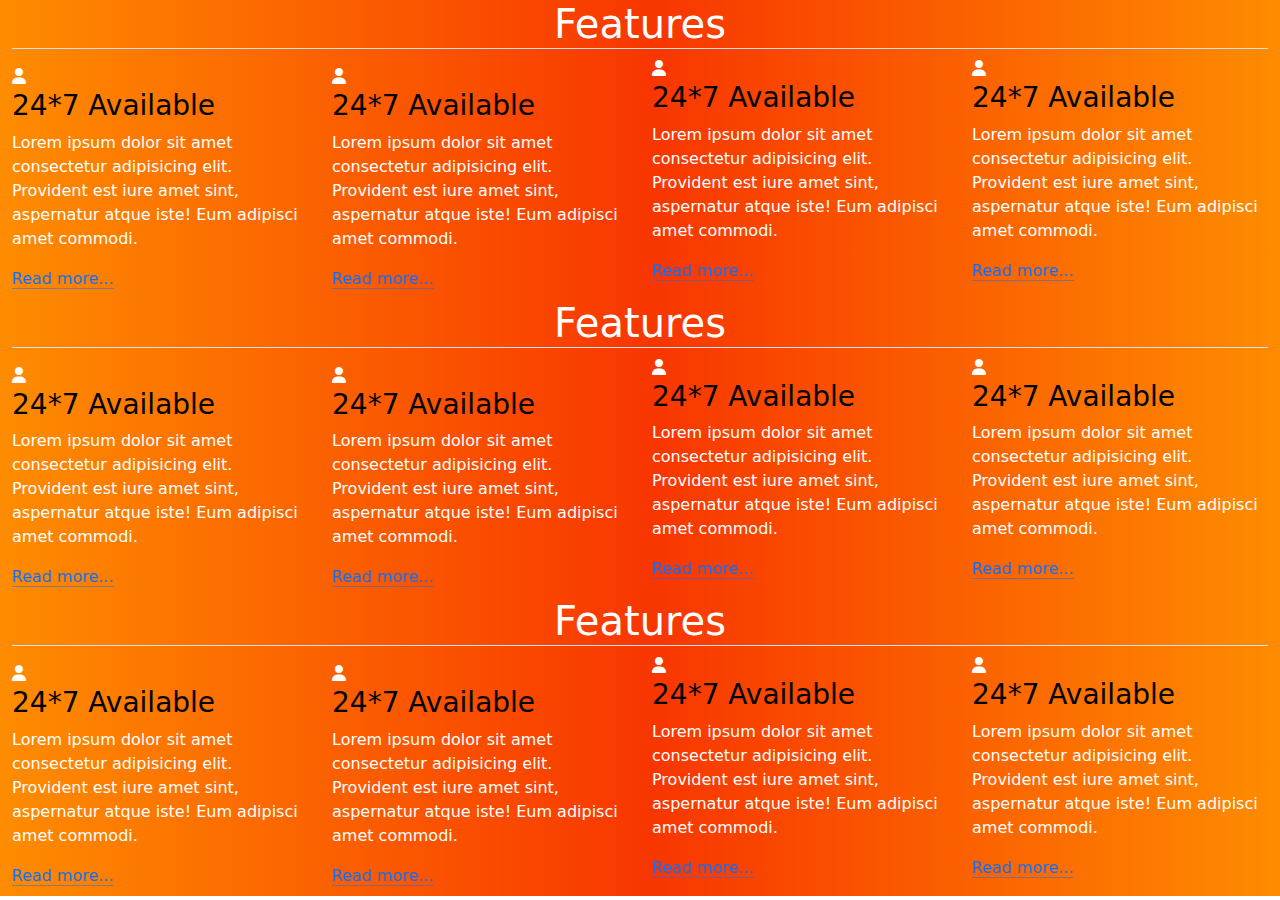
<file: Features.html>
<!DOCTYPE html>
<html lang="en">

<head>
    <meta charset="UTF-8">
    <meta name="viewport" content="width=device-width, initial-scale=1.0">
    <title>Features</title>
    <link href="https://cdn.jsdelivr.net/npm/bootstrap@5.3.3/dist/css/bootstrap.min.css" rel="stylesheet"
        integrity="sha384-QWTKZyjpPEjISv5WaRU9OFeRpok6YctnYmDr5pNlyT2bRjXh0JMhjY6hW+ALEwIH" crossorigin="anonymous">
    <script src="https://cdn.jsdelivr.net/npm/bootstrap@5.3.3/dist/js/bootstrap.bundle.min.js"
        integrity="sha384-YvpcrYf0tY3lHB60NNkmXc5s9fDVZLESaAA55NDzOxhy9GkcIdslK1eN7N6jIeHz"
        crossorigin="anonymous"></script>
    <link rel="stylesheet" href="https://cdnjs.cloudflare.com/ajax/libs/font-awesome/6.7.1/css/all.min.css" i />
</head>

<body>
    <div class="container-fluid text-white" style="background: linear-gradient(to right, #fe8c00 0%, #f83600  51%, #fe8c00  100%);">
        <h1 class="border-bottom text-center"> Features</h1>
        <div class="row">
            <div class="feature col-lg-3 col-sm-6 col-xs-12 my-2">
                <div class="feature-icon"> <i class="fa-solid fa-user"></i></div>
                <h3 class="feature title text-body-emphasis"> 24*7 Available</h3>
                <p class="text-justify">Lorem ipsum dolor sit amet consectetur adipisicing elit. Provident est iure amet
                    sint, aspernatur atque iste! Eum adipisci amet commodi.</p>
                <a class="icon-link" href="">Read more...</a>
            </div>
            <div class="feature col-lg-3 col-sm-6 col-xs-12 my-2">
                <div class="feature-icon"> <i class="fa-solid fa-user"></i></div>
                <h3 class="feature title text-body-emphasis"> 24*7 Available</h3>
                <p class="text-justify">Lorem ipsum dolor sit amet consectetur adipisicing elit. Provident est iure amet
                    sint, aspernatur atque iste! Eum adipisci amet commodi.</p>
                <a class="icon-link" href="">Read more...</a>
            </div>

            <div class="feature col-lg-3 col-sm-6 col-xs-12 my2">
                <div class="feature-icon"><i class="fa-solid fa-user"></i></div>
                <h3 class="feature title text-body-emphasis"> 24*7 Available</h3>
                <p class="text-justify">Lorem ipsum dolor sit amet consectetur adipisicing elit. Provident est iure amet
                    sint, aspernatur atque iste! Eum adipisci amet commodi.</p>
                <a class="icon-link" href="">Read more...</a>
            </div>
            <div class="feature col-lg-3 col-sm-6 col-xs-12 my2">
                <div class="feature-icon"><i class="fa-solid fa-user"></i></div>
                <h3 class="feature title text-body-emphasis"> 24*7 Available</h3>
                <p class="text-justify">Lorem ipsum dolor sit amet consectetur adipisicing elit. Provident est iure amet
                    sint, aspernatur atque iste! Eum adipisci amet commodi.</p>
                <a class="icon-link" href="">Read more...</a>
            </div>
        </div>
        <h1 class=" border-bottom text-center"> Features</h1>
        <div class="row">
            <div class="feature col-lg-3 col-sm-6 col-xs-12 my-2">
                <div class="feature-icon"><i class="fa-solid fa-user"></i></div>
                <h3 class="feature title text-body-emphasis"> 24*7 Available</h3>
                <p class="text-justify">Lorem ipsum dolor sit amet consectetur adipisicing elit. Provident est iure amet
                    sint, aspernatur atque iste! Eum adipisci amet commodi.</p>
                <a class="icon-link" href="">Read more...</a>
            </div>
            <div class="feature col-lg-3 col-sm-6 col-xs-12 my-2">
                <div class="feature-icon"><i class="fa-solid fa-user"></i></div>
                <h3 class="feature title text-body-emphasis"> 24*7 Available</h3>
                <p class="text-justify">Lorem ipsum dolor sit amet consectetur adipisicing elit. Provident est iure amet
                    sint, aspernatur atque iste! Eum adipisci amet commodi.</p>
                <a class="icon-link" href="">Read more...</a>
            </div>

            <div class="feature col-lg-3 col-sm-6 col-xs-12 my2">
                <div class="feature-icon"><i class="fa-solid fa-user"></i></div>
                <h3 class="feature title text-body-emphasis"> 24*7 Available</h3>
                <p class="text-justify">Lorem ipsum dolor sit amet consectetur adipisicing elit. Provident est iure amet
                    sint, aspernatur atque iste! Eum adipisci amet commodi.</p>
                <a class="icon-link" href="">Read more...</a>
            </div>
            <div class="feature col-lg-3 col-sm-6 col-xs-12 my2">
                <div class="feature-icon"><i class="fa-solid fa-user"></i></div>
                <h3 class="feature title text-body-emphasis"> 24*7 Available</h3>
                <p class="text-justify">Lorem ipsum dolor sit amet consectetur adipisicing elit. Provident est iure amet
                    sint, aspernatur atque iste! Eum adipisci amet commodi.</p>
                <a class="icon-link" href="">Read more...</a>
            </div>
        </div>
        <h1 class=" border-bottom text-center"> Features</h1>
        <div class="row">
            <div class="feature col-lg-3 col-sm-6 col-xs-12 my-2">
                <div class="feature-icon"><i class="fa-solid fa-user"></i></div>
                <h3 class="feature title text-body-emphasis"> 24*7 Available</h3>
                <p class="text-justify">Lorem ipsum dolor sit amet consectetur adipisicing elit. Provident est iure amet
                    sint, aspernatur atque iste! Eum adipisci amet commodi.</p>
                <a class="icon-link" href="">Read more...</a>
            </div>
            <div class="feature col-lg-3 col-sm-6 col-xs-12 my-2">
                <div class="feature-icon"><i class="fa-solid fa-user"></i></div>
                <h3 class="feature title text-body-emphasis"> 24*7 Available</h3>
                <p class="text-justify">Lorem ipsum dolor sit amet consectetur adipisicing elit. Provident est iure amet
                    sint, aspernatur atque iste! Eum adipisci amet commodi.</p>
                <a class="icon-link" href="">Read more...</a>
            </div>

            <div class="feature col-lg-3 col-sm-6 col-xs-12 my2">
                <div class="feature-icon"><i class="fa-solid fa-user"></i></div>
                <h3 class="feature title text-body-emphasis"> 24*7 Available</h3>
                <p class="text-justify">Lorem ipsum dolor sit amet consectetur adipisicing elit. Provident est iure amet
                    sint, aspernatur atque iste! Eum adipisci amet commodi.</p>
                <a class="icon-link" href="">Read more...</a>
            </div>
            <div class="feature col-lg-3 col-sm-6 col-xs-12 my2">
                <div class="feature-icon"><i class="fa-solid fa-user"></i></div>
                <h3 class="feature title text-body-emphasis"> 24*7 Available</h3>
                <p class="text-justify">Lorem ipsum dolor sit amet consectetur adipisicing elit. Provident est iure amet
                    sint, aspernatur atque iste! Eum adipisci amet commodi.</p>
                <a class="icon-link" href="">Read more...</a>
            </div>
        </div>
    </div>
    <script src="https://cdn.jsdelivr.net/npm/@popperjs/core@2.11.8/dist/umd/popper.min.js"
        integrity="sha384-I7E8VVD/ismYTF4hNIPjVp/Zjvgyol6VFvRkX/vR+Vc4jQkC+hVqc2pM8ODewa9r"
        crossorigin="anonymous"></script>
    <script src="https://cdn.jsdelivr.net/npm/bootstrap@5.3.3/dist/js/bootstrap.min.js"
        integrity="sha384-0pUGZvbkm6XF6gxjEnlmuGrJXVbNuzT9qBBavbLwCsOGabYfZo0T0to5eqruptLy"
        crossorigin="anonymous"></script>
    <script src="https://cdn.jsdelivr.net/npm/bootstrap@5.3.3/dist/js/bootstrap.bundle.min.js"
        integrity="sha384-YvpcrYf0tY3lHB60NNkmXc5s9fDVZLESaAA55NDzOxhy9GkcIdslK1eN7N6jIeHz"
        crossorigin="anonymous"></script>
</body>

</html>
</file>
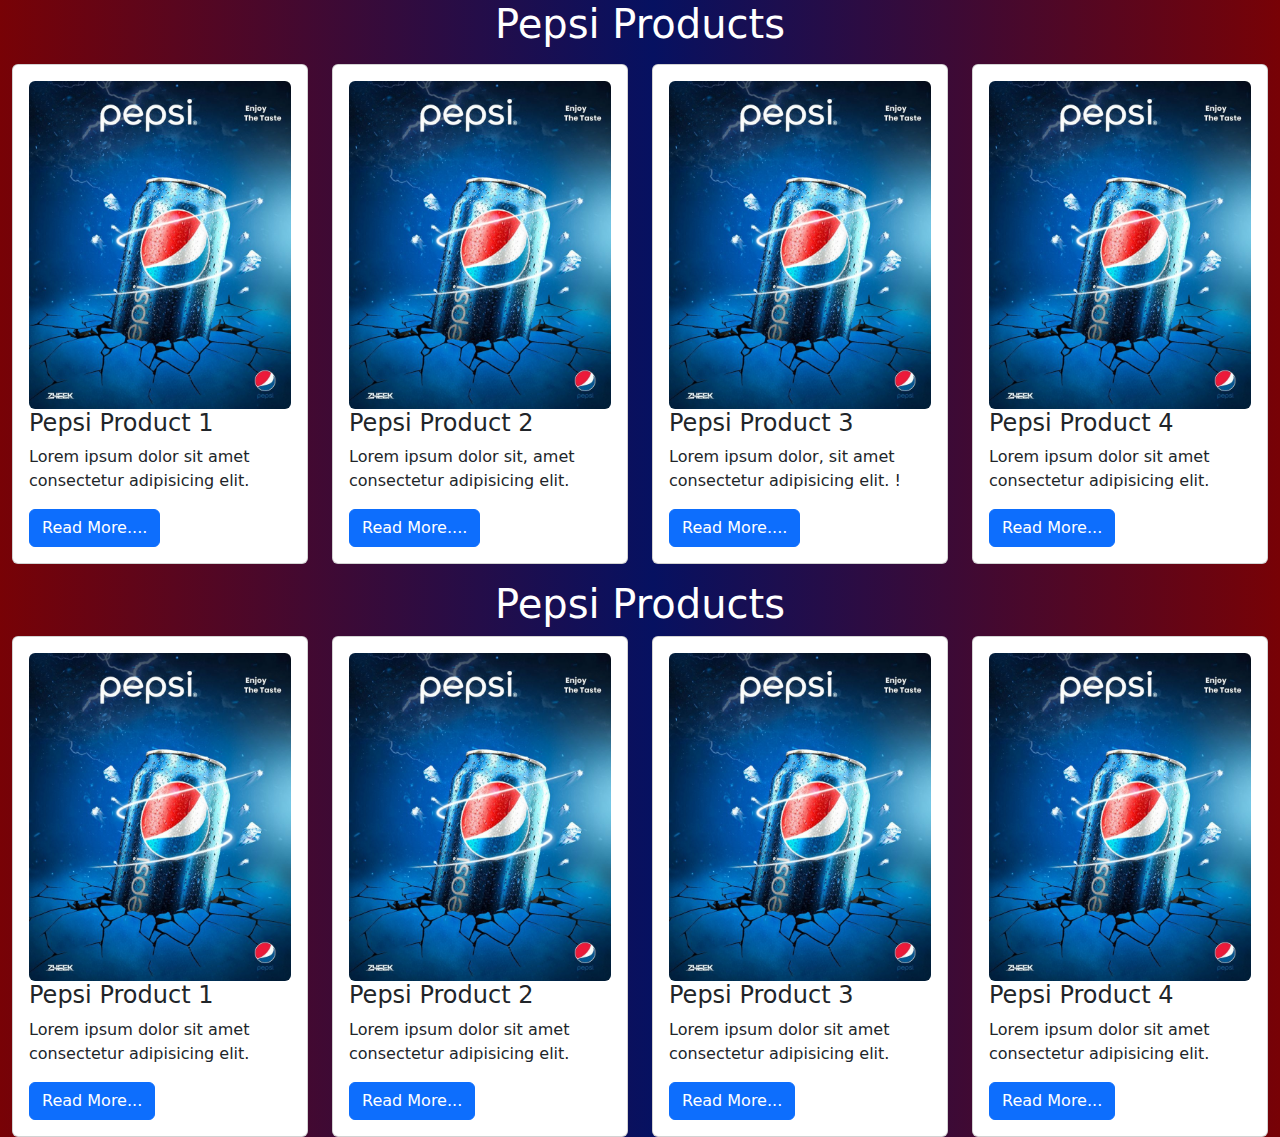
<file: Pepsi_products.html>
<!DOCTYPE html>
<html lang="en">
<head>
    <meta charset="UTF-8">
    <meta name="viewport" content="width=device-width, initial-scale=1.0">
    <title>Products</title>
    <link href="https://cdn.jsdelivr.net/npm/bootstrap@5.3.3/dist/css/bootstrap.min.css" rel="stylesheet" integrity="sha384-QWTKZyjpPEjISv5WaRU9OFeRpok6YctnYmDr5pNlyT2bRjXh0JMhjY6hW+ALEwIH" crossorigin="anonymous">
    <script src="https://cdn.jsdelivr.net/npm/bootstrap@5.3.3/dist/js/bootstrap.bundle.min.js" integrity="sha384-YvpcrYf0tY3lHB60NNkmXc5s9fDVZLESaAA55NDzOxhy9GkcIdslK1eN7N6jIeHz" crossorigin="anonymous"></script>
    <style>
        /* Custom hover effect */
        .hover-effect:hover {
            background-image: linear-gradient(to right, #e52d27 0%, #b31217  51%, #e52d27  100%);
            color: white;  /* Change text color on hover */
        }
    </style>
</head>
<body>
    <div class="container-fluid" style="background: linear-gradient(to right, #780206 0%, #061161  51%, #780206  100%);">
        <div class="row">
            <h1 class="card-title text-center mb-2 text-white">Pepsi Products</h1>
            <div class="col-lg-3 col-md-4 col-sm-6 col-12 my-2 ">
                <div class="card">
                    <div class="card-body">
                        <img class="rounded w-100 h-50" src="imgs/pepsi2.jpg" alt="burger">
                        <h4 class="card-title">Pepsi Product
                             1</h4>
                        <p class="card-text">Lorem ipsum dolor sit amet consectetur adipisicing elit.</p>
                        <a href="#" class="btn btn-primary hover-effect">Read More....</a>
                    </div>
                </div>
            </div>
            <div class="col-lg-3 col-md-4 col-sm-6 col-12 my-2 ">
                <div class="card">
                    <div class="card-body">
                        <img class="rounded w-100 h-50" src="imgs/pepsi2.jpg" alt="burger">
                        <h4 class="card-title">Pepsi Product 2</h4>
                        <p class="card-text">Lorem ipsum dolor sit, amet consectetur adipisicing elit.</p>
                        <a href="#" class="btn btn-primary hover-effect">Read More....</a>
                    </div>
                </div>
            </div>

            <div class="col-lg-3 col-md-4 col-sm-6 col-12 my-2">
                <div class="card">
                    <div class="card-body">
                        <img class="rounded w-100 h-50" src="imgs/pepsi2.jpg" alt="">
                        <h4 class="card-title"> Pepsi Product 3</h4>
                        <p class="card-text">Lorem ipsum dolor, sit amet consectetur adipisicing elit. !</p>
                        <a href="" class="btn btn-primary hover-effect">Read More....</a>
                    </div>
                </div>
            </div>

            <div class="col-lg-3 col-md-4 col-sm-6 col-12 my-2">
                <div class="card">
                    <div class="card-body">
                        <img class="rounded w-100 h-50" src="imgs/pepsi2.jpg" alt="">
                        <h4 class="card-title">Pepsi Product 4</h4>
                        <p class="card-text">
                            Lorem ipsum dolor sit amet consectetur adipisicing elit.
                        </p>
                        <a href="" class="btn btn-primary hover-effect">Read More...</a>
                    </div>
                </div>
            </div>
        </div>

        <h1 class="card-title text-center my-2 text-white"> Pepsi Products</h1>
        <div class="row">
            <div class="col-lg-3 col-md-4 col-sm-6 col-12">
                <div class="card">
                    <div class="card-body">
                        <img class="rounded w-100 h-50" src="imgs/pepsi2.jpg" alt="">
                        <h4 class="card-title">Pepsi Product 1</h4>
                        <p class="card-text">
                            Lorem ipsum dolor sit amet consectetur adipisicing elit.
                        </p>
                        <a class="btn btn-primary hover-effect" href="">Read More...</a>
                    </div>
                </div>
            </div>

            <div class="col-lg-3 col-md-4 col-sm-6 col-12">
                <div class="card">
                    <div class="card-body">
                        <img class="rounded w-100 h-50" src="imgs/pepsi2.jpg" alt="">
                        <h4 class="card-title">Pepsi Product 2</h4>
                        <p class="card-text">
                            Lorem ipsum dolor sit amet consectetur adipisicing elit.
                        </p>
                        <a class="btn btn-primary hover-effect" href="">Read More...</a>
                    </div>
                </div>
            </div>

            <div class="col-lg-3 col-md-4 col-sm-6 col-12">
                <div class="card">
                    <div class="card-body">
                        <img class="rounded w-100 h-50" src="imgs/pepsi2.jpg" alt="">
                        <h4 class="card-title">Pepsi Product 3</h4>
                        <p class="card-text">
                            Lorem ipsum dolor sit amet consectetur adipisicing elit.
                        </p>
                        <a class="btn btn-primary hover-effect " style="--bs-link-hover-color-rgb: 25, 135, 84;" href="#"href="">Read More...</a>
                    </div>
                </div>
            </div>

            <div class="col-lg-3 col-md-4 col-sm-6 col-12">
                <div class="card">
                    <div class="card-body">
                        <img class="rounded w-100 h-50" src="imgs/pepsi2.jpg" alt="">
                        <h4 class="card-title">Pepsi Product 4</h4>
                        <p class="card-text">
                            Lorem ipsum dolor sit amet consectetur adipisicing elit.
                        </p>
                        <a class="btn btn-primary hover-effect" href="">Read More...</a>
                    </div>
                </div>
            </div>
        </div>
    </div>
    <script src="https://cdn.jsdelivr.net/npm/@popperjs/core@2.11.8/dist/umd/popper.min.js" integrity="sha384-I7E8VVD/ismYTF4hNIPjVp/Zjvgyol6VFvRkX/vR+Vc4jQkC+hVqc2pM8ODewa9r" crossorigin="anonymous"></script>
    <script src="https://cdn.jsdelivr.net/npm/bootstrap@5.3.3/dist/js/bootstrap.min.js" integrity="sha384-0pUGZvbkm6XF6gxjEnlmuGrJXVbNuzT9qBBavbLwCsOGabYfZo0T0to5eqruptLy" crossorigin="anonymous"></script>
    <script src="https://cdn.jsdelivr.net/npm/bootstrap@5.3.3/dist/js/bootstrap.bundle.min.js" integrity="sha384-YvpcrYf0tY3lHB60NNkmXc5s9fDVZLESaAA55NDzOxhy9GkcIdslK1eN7N6jIeHz" crossorigin="anonymous"></script>
</body>
</html>
</file>
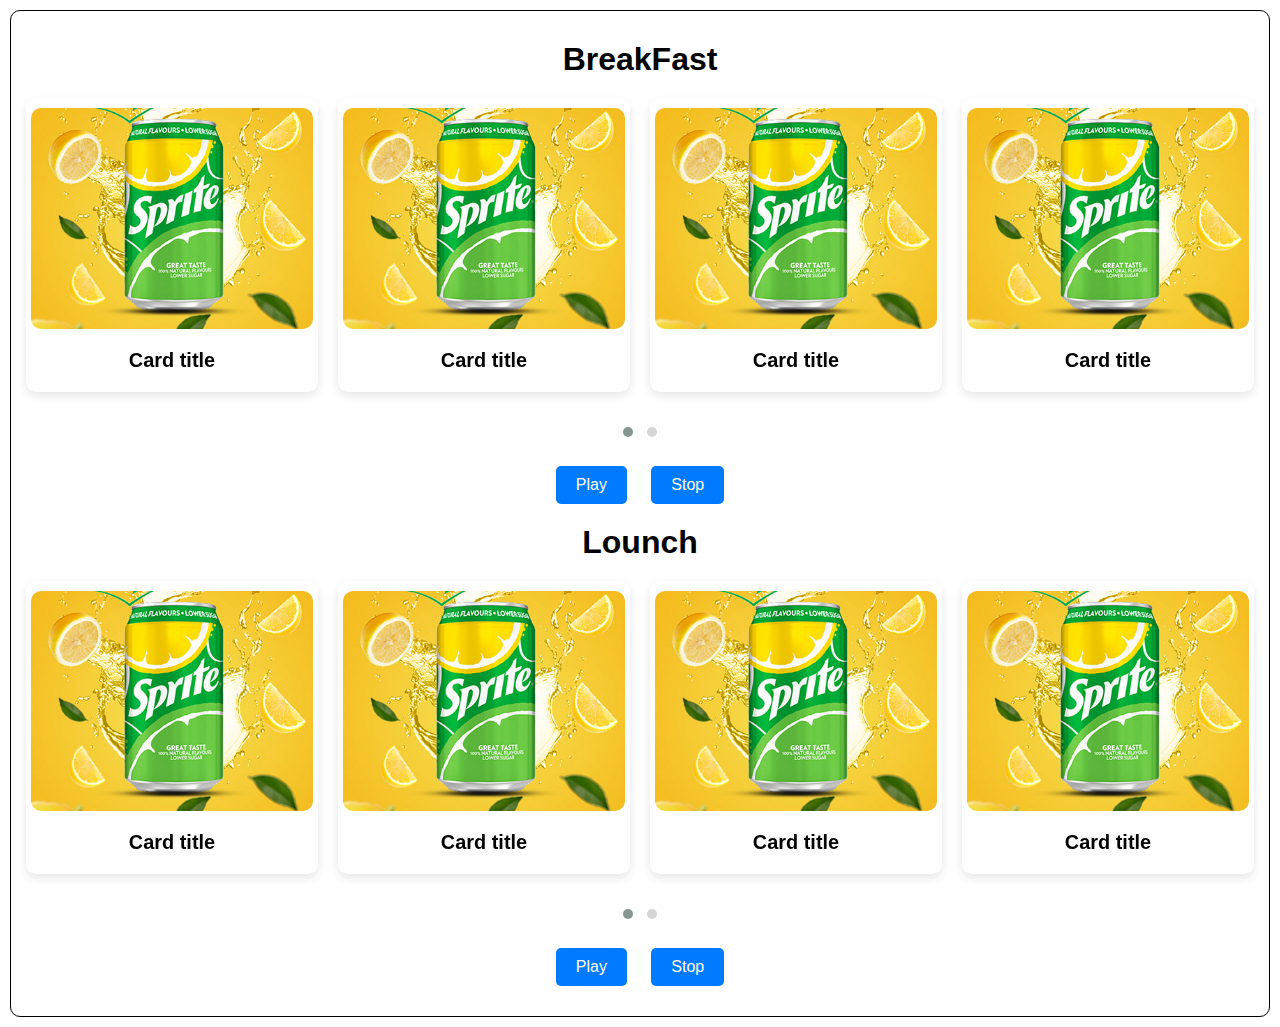
<file: Product_Curesol.html>
<!DOCTYPE html>
<html lang="en">

<head>
    <meta charset="UTF-8" />
    <meta name="viewport" content="width=device-width, initial-scale=1.0" />
    <title>Responsive Autoplay Carousel</title>

    <!-- Owl Carousel CSS -->
    <link rel="stylesheet" href="https://cdnjs.cloudflare.com/ajax/libs/OwlCarousel2/2.3.4/assets/owl.carousel.min.css" />
    <link rel="stylesheet" href="https://cdnjs.cloudflare.com/ajax/libs/OwlCarousel2/2.3.4/assets/owl.theme.default.min.css" />

    <!-- jQuery -->
    <script src="https://code.jquery.com/jquery-3.6.0.min.js"></script>

    <!-- Owl Carousel JS -->
    <script src="https://cdnjs.cloudflare.com/ajax/libs/OwlCarousel2/2.3.4/owl.carousel.min.js"></script>

    <link rel="stylesheet" href="css/productcuresol.css">
</head>

<body>
    <div class="container-fluid">
        <div class="row">
            <h1>BreakFast</h1>
            <div class="owl-carousel owl-theme">
                <div class="item">
                    <div class="card">
                        <img src="imgs/6.jpg" class="card-img-top" alt="...">
                        <div class="card-body">
                            <h5 class="card-title">Card title</h5>
                        </div>
                    </div>

                </div>
                <div class="item">
                    <div class="card">
                        <img src="imgs/6.jpg" class="card-img-top" alt="...">
                        <div class="card-body">
                            <h5 class="card-title">Card title</h5>
                        </div>
                    </div>
                </div>

                <div class="item">
                    <div class="card">
                        <img src="imgs/6.jpg" class="card-img-top" alt="...">
                        <div class="card-body">
                            <h5 class="card-title">Card title</h5>
                        </div>
                    </div>
                </div>

                <div class="item">
                    <div class="card">
                        <img src="imgs/6.jpg" class="card-img-top" alt="...">
                        <div class="card-body">
                            <h5 class="card-title">Card title</h5>
                        </div>
                    </div>

                </div>
                <div class="item">
                    <div class="card">
                        <img src="imgs/6.jpg" class="card-img-top" alt="...">
                        <div class="card-body">
                            <h5 class="card-title">Card title</h5>
                        </div>
                    </div>
                </div>

                <div class="item">
                    <div class="card">
                        <img src="imgs/6.jpg" class="card-img-top" alt="...">
                        <div class="card-body">
                            <h5 class="card-title">Card title</h5>
                        </div>
                    </div>
                </div>

                <div class="item">
                    <div class="card">
                        <img src="imgs/6.jpg" class="card-img-top" alt="...">
                        <div class="card-body">
                            <h5 class="card-title">Card title</h5>
                        </div>
                    </div>
                </div>

                <div class="item">
                    <div class="card">
                        <img src="imgs/6.jpg" class="card-img-top" alt="...">
                        <div class="card-body">
                            <h5 class="card-title">Card title</h5>
                        </div>
                    </div>
                </div>
            </div>

            <div class="controls">
                <button class="play">Play</button>
                <button class="stop">Stop</button>
            </div>
        </div>

        <div class="row">
            <h1>Lounch</h1>
            <div class="owl-carousel owl-theme">
                <div class="item">
                    <div class="card">
                        <img src="imgs/6.jpg" class="card-img-top" alt="...">
                        <div class="card-body">
                            <h5 class="card-title">Card title</h5>
                        </div>
                    </div>

                </div>
                <div class="item">
                    <div class="card">
                        <img src="imgs/6.jpg" class="card-img-top" alt="...">
                        <div class="card-body">
                            <h5 class="card-title">Card title</h5>
                        </div>
                    </div>
                </div>

                <div class="item">
                    <div class="card">
                        <img src="imgs/6.jpg" class="card-img-top" alt="...">
                        <div class="card-body">
                            <h5 class="card-title">Card title</h5>
                        </div>
                    </div>
                </div>

                <div class="item">
                    <div class="card">
                        <img src="imgs/6.jpg" class="card-img-top" alt="...">
                        <div class="card-body">
                            <h5 class="card-title">Card title</h5>
                        </div>
                    </div>

                </div>
                <div class="item">
                    <div class="card">
                        <img src="imgs/6.jpg" class="card-img-top" alt="...">
                        <div class="card-body">
                            <h5 class="card-title">Card title</h5>
                        </div>
                    </div>
                </div>

                <div class="item">
                    <div class="card">
                        <img src="imgs/6.jpg" class="card-img-top" alt="...">
                        <div class="card-body">
                            <h5 class="card-title">Card title</h5>
                        </div>
                    </div>
                </div>

                <div class="item">
                    <div class="card">
                        <img src="imgs/6.jpg" class="card-img-top" alt="...">
                        <div class="card-body">
                            <h5 class="card-title">Card title</h5>
                        </div>
                    </div>
                </div>

                <div class="item">
                    <div class="card">
                        <img src="imgs/6.jpg" class="card-img-top" alt="...">
                        <div class="card-body">
                            <h5 class="card-title">Card title</h5>
                        </div>
                    </div>
                </div>
            </div>

            <div class="controls">
                <button class="play">Play</button>
                <button class="stop">Stop</button>
            </div>
        </div>
    </div>

    <script>
        var owl = $('.owl-carousel');
        owl.owlCarousel({
            loop: true,
            margin: 10,
            autoplay: true,
            autoplayTimeout: 1000,
            autoplayHoverPause: true,
            responsive: {
                0: {
                    items: 1
                },
                600: {
                    items: 2
                },
                768: {
                    items: 3
                },
                1000: {
                    items: 4
                }
            }
        });

        $('.play').on('click', function () {
            owl.trigger('play.owl.autoplay', [4000]);
        });

        $('.stop').on('click', function () {
            owl.trigger('stop.owl.autoplay');
        });
    </script>
</body>
</html>
</file>
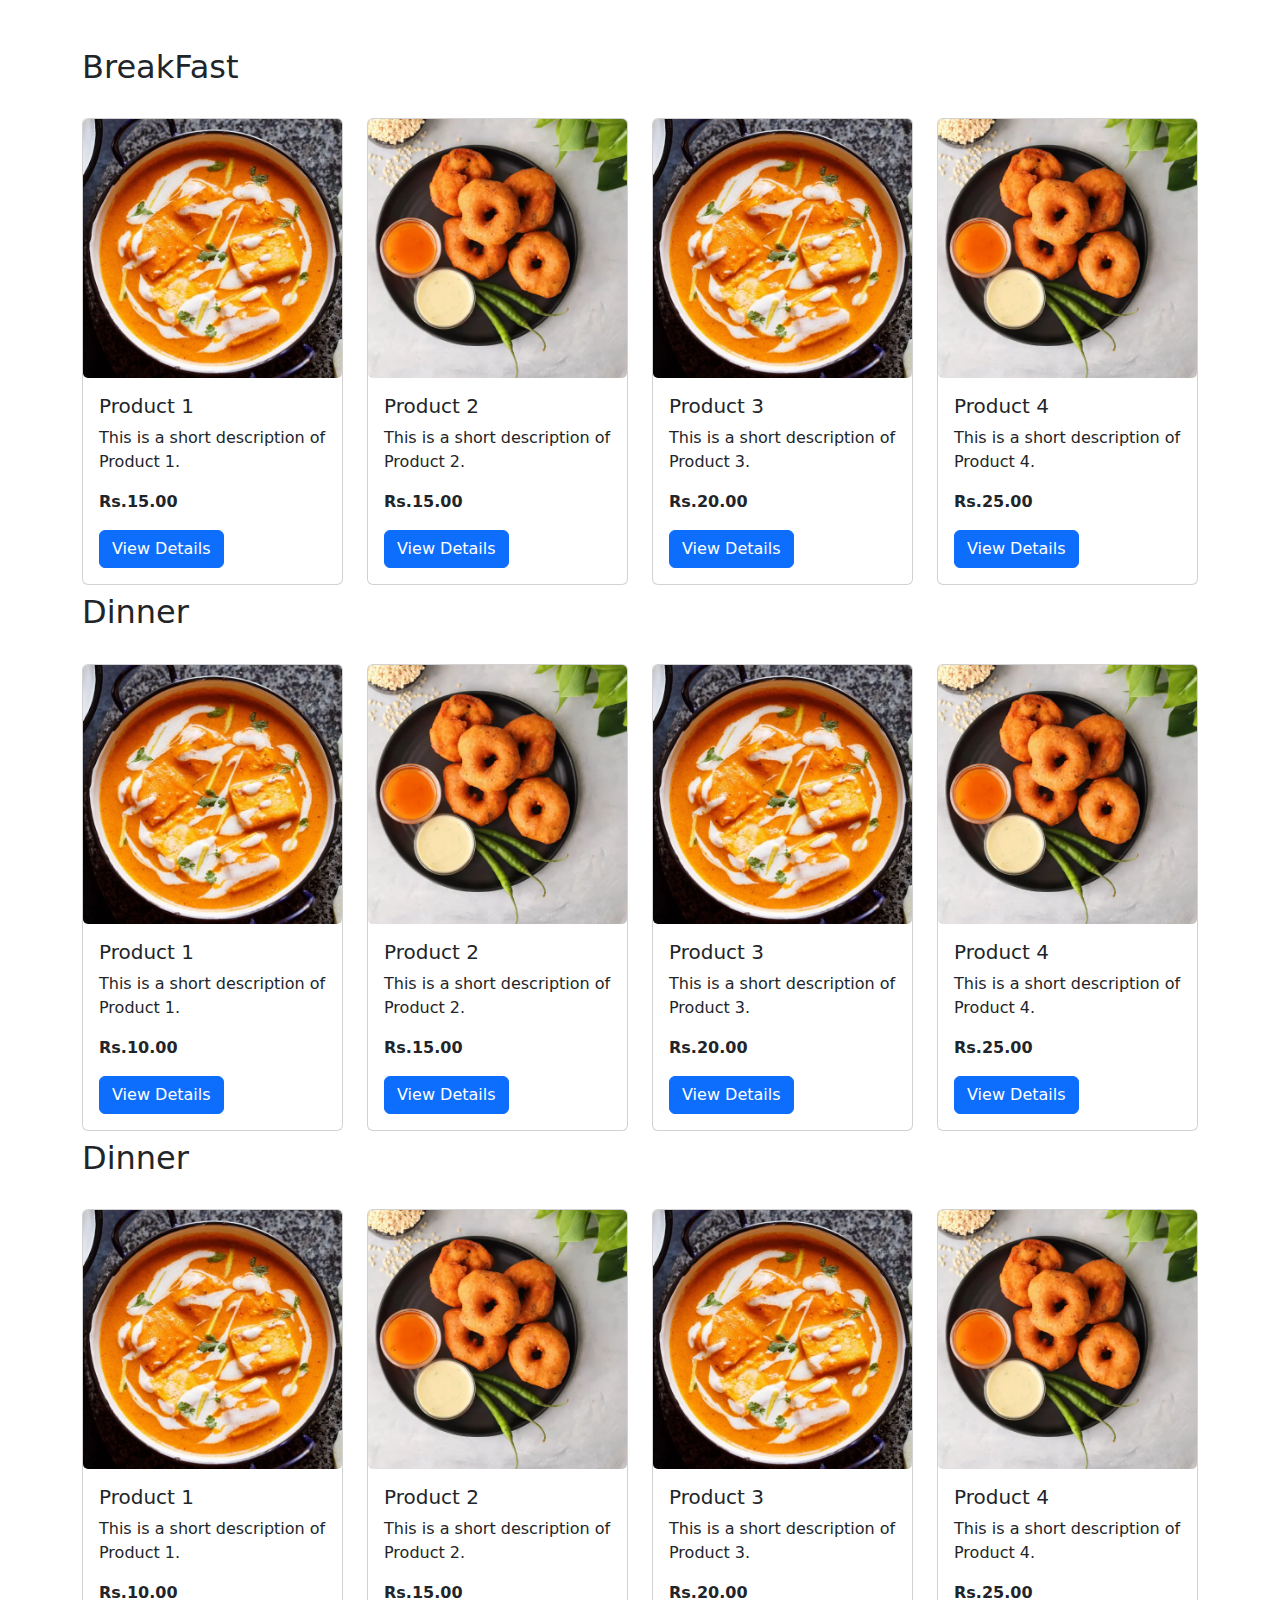
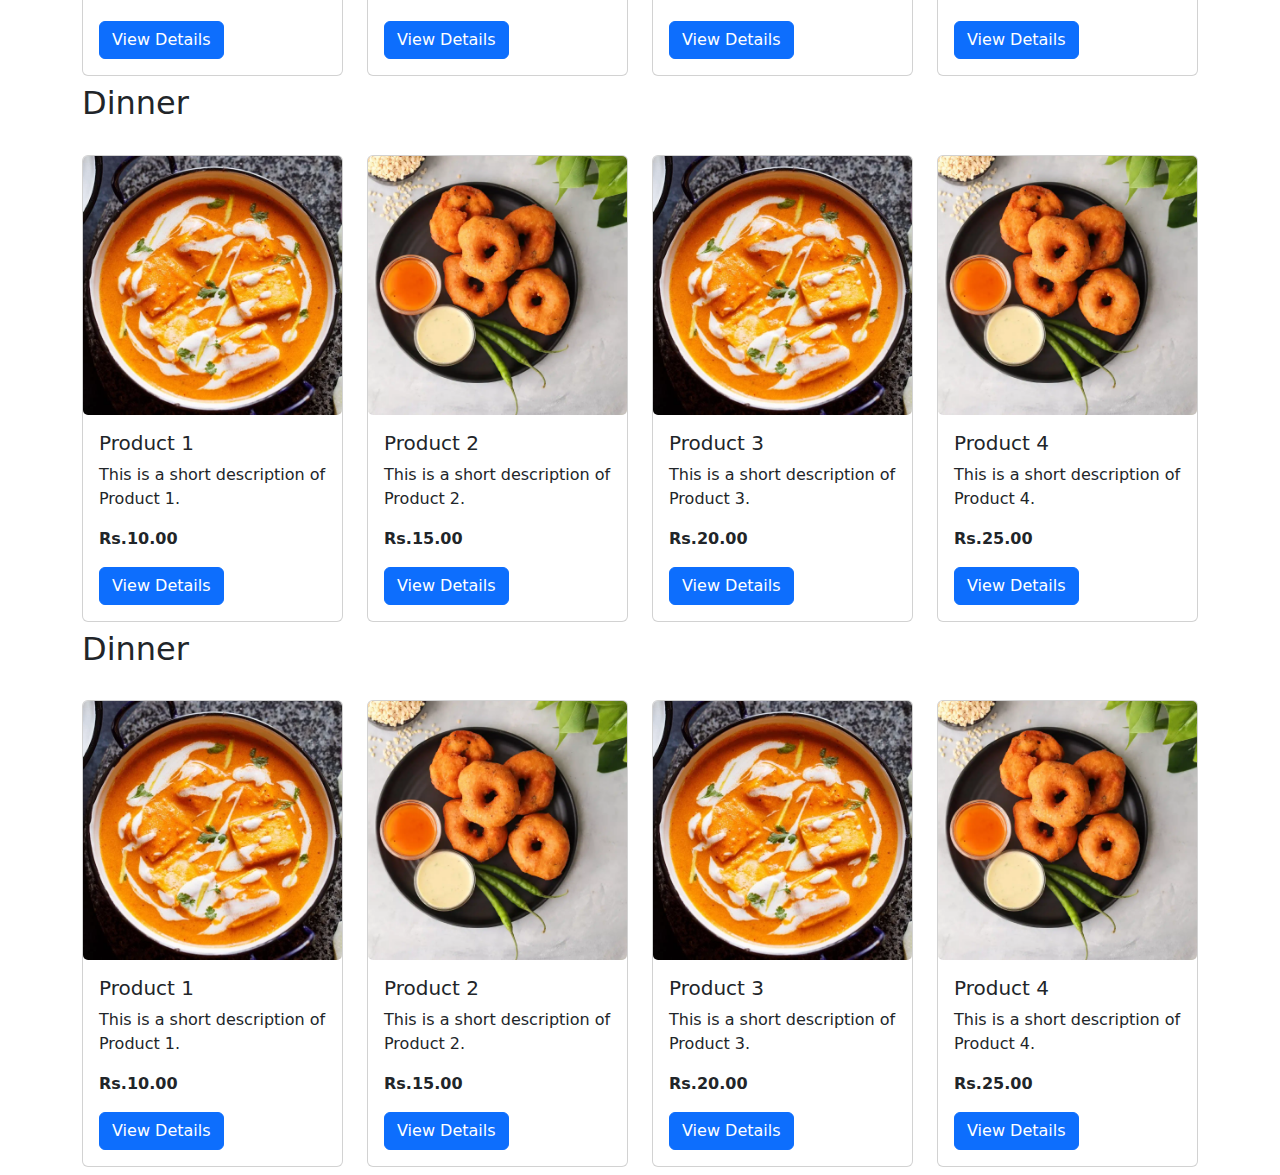
<file: product_Gallery.html>
<!DOCTYPE html>
<html lang="en">
<head>
    <meta charset="UTF-8">
    <meta name="viewport" content="width=device-width, initial-scale=1.0">
    <title>Responsive Product Gallery</title>
    <link href="https://cdn.jsdelivr.net/npm/bootstrap@5.3.3/dist/css/bootstrap.min.css" rel="stylesheet">
</head>
<body>
    <div class="container mt-5">
        <h2 class="mb-4">BreakFast</h2>
        <div class="row">
            <div class="col-lg-3 col-md-4 col-sm-6 col-12 my-2">
                <div class="card">
                    <img src="imgs/Paneer.webp" class="card-img" alt="Product 1">
                    <div class="card-body">
                        <h5 class="card-title">Product 1</h5>
                        <p class="card-text">This is a short description of Product 1.</p>
                        <p class="card-text"><strong>Rs.15.00</strong></p>
                        <a href="#" class="btn btn-primary">View Details</a>
                    </div>
                </div>
            </div>

            <div class="col-lg-3 col-md-4 col-sm-6 col-12 my-2 ">
                <div class="card">
                    <img src="imgs/Medu-Vada.webp" class="card-img" alt="Product 2">
                    <div class="card-body">
                        <h5 class="card-title">Product 2</h5>
                        <p class="card-text">This is a short description of Product 2.</p>
                        <p class="card-text"><strong>Rs.15.00</strong></p>
                        <a href="#" class="btn btn-primary">View Details</a>
                    </div>
                </div>
            </div>

            <div class="col-lg-3 col-md-4 col-sm-6 col-12 my-2 ">
                <div class="card">
                    <img src="imgs/Paneer.webp" class="card-img" alt="Product 3">
                    <div class="card-body">
                        <h5 class="card-title">Product 3</h5>
                        <p class="card-text">This is a short description of Product 3.</p>
                        <p class="card-text"><strong>Rs.20.00</strong></p>
                        <a href="#" class="btn btn-primary">View Details</a>
                    </div>
                </div>
            </div>

            <div class="col-lg-3 col-md-4 col-sm-6 col-12 my-2 ">
                <div class="card">
                    <img src="imgs/Medu-Vada.webp" class="card-img" alt="Product 4">
                    <div class="card-body">
                        <h5 class="card-title">Product 4</h5>
                        <p class="card-text">This is a short description of Product 4.</p>
                        <p class="card-text"><strong>Rs.25.00</strong></p>
                        <a href="#" class="btn btn-primary">View Details</a>
                    </div>
                </div>
            </div>

            <!-- Add more product cards as needed -->
        </div>

        <h2 class="mb-4 align-middle">Dinner</h2>
        <div class="row">
            <div class="col-lg-3 col-md-4 col-sm-6 col-12 my-2 ">
                <div class="card">
                    <img src="imgs/Paneer.webp" class="card-img" alt="Product 1">
                    <div class="card-body">
                        <h5 class="card-title">Product 1</h5>
                        <p class="card-text">This is a short description of Product 1.</p>
                        <p class="card-text"><strong>Rs.10.00</strong></p>
                        <a href="#" class="btn btn-primary">View Details</a>
                    </div>
                </div>
            </div>

            <div class="col-lg-3 col-md-4 col-sm-6 col-12 my-2 ">
                <div class="card">
                    <img src="imgs/Medu-Vada.webp" class="card-img" alt="Product 2">
                    <div class="card-body">
                        <h5 class="card-title">Product 2</h5>
                        <p class="card-text">This is a short description of Product 2.</p>
                        <p class="card-text"><strong>Rs.15.00</strong></p>
                        <a href="#" class="btn btn-primary">View Details</a>
                    </div>
                </div>
            </div>

            <div class="col-lg-3 col-md-4 col-sm-6 col-12 my-2 ">
                <div class="card">
                    <img src="imgs/Paneer.webp" class="card-img" alt="Product 3">
                    <div class="card-body">
                        <h5 class="card-title">Product 3</h5>
                        <p class="card-text">This is a short description of Product 3.</p>
                        <p class="card-text"><strong>Rs.20.00</strong></p>
                        <a href="#" class="btn btn-primary">View Details</a>
                    </div>
                </div>
            </div>

            <div class="col-lg-3 col-md-4 col-sm-6 col-12 my-2 ">
                <div class="card">
                    <img src="imgs/Medu-Vada.webp" class="card-img" alt="Product 4">
                    <div class="card-body">
                        <h5 class="card-title">Product 4</h5>
                        <p class="card-text">This is a short description of Product 4.</p>
                        <p class="card-text"><strong>Rs.25.00</strong></p>
                        <a href="#" class="btn btn-primary">View Details</a>
                    </div>
                </div>
            </div>

            <!-- Add more product cards as needed -->
        </div>

        <h2 class="mb-4 align-middle">Dinner</h2>
        <div class="row">
            <div class="col-lg-3 col-md-4 col-sm-6 col-12 my-2 ">
                <div class="card">
                    <img src="imgs/Paneer.webp" class="card-img" alt="Product 1">
                    <div class="card-body">
                        <h5 class="card-title">Product 1</h5>
                        <p class="card-text">This is a short description of Product 1.</p>
                        <p class="card-text"><strong>Rs.10.00</strong></p>
                        <a href="#" class="btn btn-primary">View Details</a>
                    </div>
                </div>
            </div>

            <div class="col-lg-3 col-md-4 col-sm-6 col-12 my-2 ">
                <div class="card">
                    <img src="imgs/Medu-Vada.webp" class="card-img" alt="Product 2">
                    <div class="card-body">
                        <h5 class="card-title">Product 2</h5>
                        <p class="card-text">This is a short description of Product 2.</p>
                        <p class="card-text"><strong>Rs.15.00</strong></p>
                        <a href="#" class="btn btn-primary">View Details</a>
                    </div>
                </div>
            </div>

            <div class="col-lg-3 col-md-4 col-sm-6 col-12 my-2 ">
                <div class="card">
                    <img src="imgs/Paneer.webp" class="card-img" alt="Product 3">
                    <div class="card-body">
                        <h5 class="card-title">Product 3</h5>
                        <p class="card-text">This is a short description of Product 3.</p>
                        <p class="card-text"><strong>Rs.20.00</strong></p>
                        <a href="#" class="btn btn-primary">View Details</a>
                    </div>
                </div>
            </div>

            <div class="col-lg-3 col-md-4 col-sm-6 col-12 my-2 ">
                <div class="card">
                    <img src="imgs/Medu-Vada.webp" class="card-img" alt="Product 4">
                    <div class="card-body">
                        <h5 class="card-title">Product 4</h5>
                        <p class="card-text">This is a short description of Product 4.</p>
                        <p class="card-text"><strong>Rs.25.00</strong></p>
                        <a href="#" class="btn btn-primary">View Details</a>
                    </div>
                </div>
            </div>

            <!-- Add more product cards as needed -->
        </div>

        <h2 class="mb-4 align-middle">Dinner</h2>
        <div class="row">
            <div class="col-lg-3 col-md-4 col-sm-6 col-12 my-2 ">
                <div class="card">
                    <img src="imgs/Paneer.webp" class="card-img" alt="Product 1">
                    <div class="card-body">
                        <h5 class="card-title">Product 1</h5>
                        <p class="card-text">This is a short description of Product 1.</p>
                        <p class="card-text"><strong>Rs.10.00</strong></p>
                        <a href="#" class="btn btn-primary">View Details</a>
                    </div>
                </div>
            </div>

            <div class="col-lg-3 col-md-4 col-sm-6 col-12 my-2 ">
                <div class="card">
                    <img src="imgs/Medu-Vada.webp" class="card-img" alt="Product 2">
                    <div class="card-body">
                        <h5 class="card-title">Product 2</h5>
                        <p class="card-text">This is a short description of Product 2.</p>
                        <p class="card-text"><strong>Rs.15.00</strong></p>
                        <a href="#" class="btn btn-primary">View Details</a>
                    </div>
                </div>
            </div>

            <div class="col-lg-3 col-md-4 col-sm-6 col-12 my-2 ">
                <div class="card">
                    <img src="imgs/Paneer.webp" class="card-img" alt="Product 3">
                    <div class="card-body">
                        <h5 class="card-title">Product 3</h5>
                        <p class="card-text">This is a short description of Product 3.</p>
                        <p class="card-text"><strong>Rs.20.00</strong></p>
                        <a href="#" class="btn btn-primary">View Details</a>
                    </div>
                </div>
            </div>

            <div class="col-lg-3 col-md-4 col-sm-6 col-12 my-2 ">
                <div class="card">
                    <img src="imgs/Medu-Vada.webp" class="card-img" alt="Product 4">
                    <div class="card-body">
                        <h5 class="card-title">Product 4</h5>
                        <p class="card-text">This is a short description of Product 4.</p>
                        <p class="card-text"><strong>Rs.25.00</strong></p>
                        <a href="#" class="btn btn-primary">View Details</a>
                    </div>
                </div>
            </div>

            <!-- Add more product cards as needed -->
        </div>

        <h2 class="mb-4 align-middle">Dinner</h2>
        <div class="row">
            <div class="col-lg-3 col-md-4 col-sm-6 col-12 my-2 ">
                <div class="card">
                    <img src="imgs/Paneer.webp" class="card-img" alt="Product 1">
                    <div class="card-body">
                        <h5 class="card-title">Product 1</h5>
                        <p class="card-text">This is a short description of Product 1.</p>
                        <p class="card-text"><strong>Rs.10.00</strong></p>
                        <a href="#" class="btn btn-primary">View Details</a>
                    </div>
                </div>
            </div>

            <div class="col-lg-3 col-md-4 col-sm-6 col-12 my-2 ">
                <div class="card">
                    <img src="imgs/Medu-Vada.webp" class="card-img" alt="Product 2">
                    <div class="card-body">
                        <h5 class="card-title">Product 2</h5>
                        <p class="card-text">This is a short description of Product 2.</p>
                        <p class="card-text"><strong>Rs.15.00</strong></p>
                        <a href="#" class="btn btn-primary">View Details</a>
                    </div>
                </div>
            </div>

            <div class="col-lg-3 col-md-4 col-sm-6 col-12 my-2 ">
                <div class="card">
                    <img src="imgs/Paneer.webp" class="card-img" alt="Product 3">
                    <div class="card-body">
                        <h5 class="card-title">Product 3</h5>
                        <p class="card-text">This is a short description of Product 3.</p>
                        <p class="card-text"><strong>Rs.20.00</strong></p>
                        <a href="#" class="btn btn-primary">View Details</a>
                    </div>
                </div>
            </div>

            <div class="col-lg-3 col-md-4 col-sm-6 col-12 my-2 ">
                <div class="card">
                    <img src="imgs/Medu-Vada.webp" class="card-img" alt="Product 4">
                    <div class="card-body">
                        <h5 class="card-title">Product 4</h5>
                        <p class="card-text">This is a short description of Product 4.</p>
                        <p class="card-text"><strong>Rs.25.00</strong></p>
                        <a href="#" class="btn btn-primary">View Details</a>
                    </div>
                </div>
            </div>

            <!-- Add more product cards as needed -->
        </div>
    </div>

    <script src="https://cdn.jsdelivr.net/npm/bootstrap@5.3.3/dist/js/bootstrap.bundle.min.js"></script>
</body>

</html>
</file>
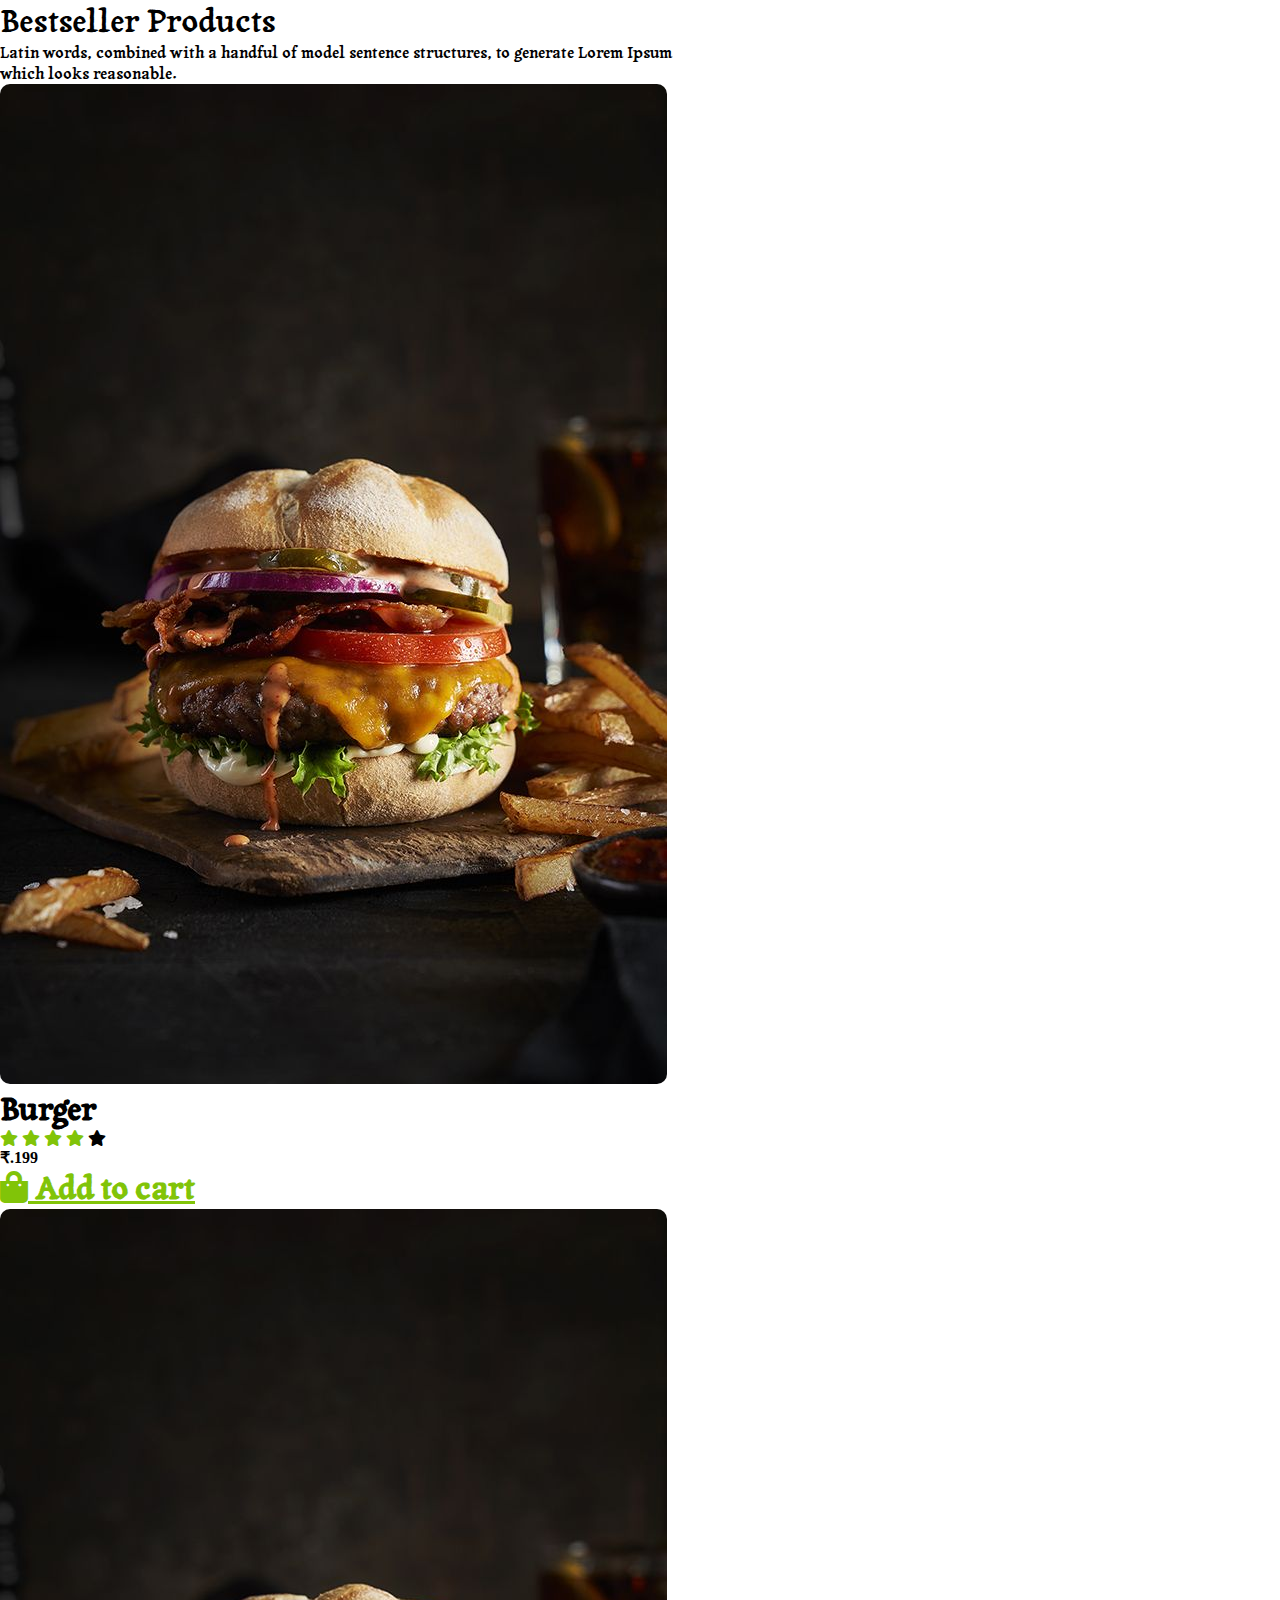
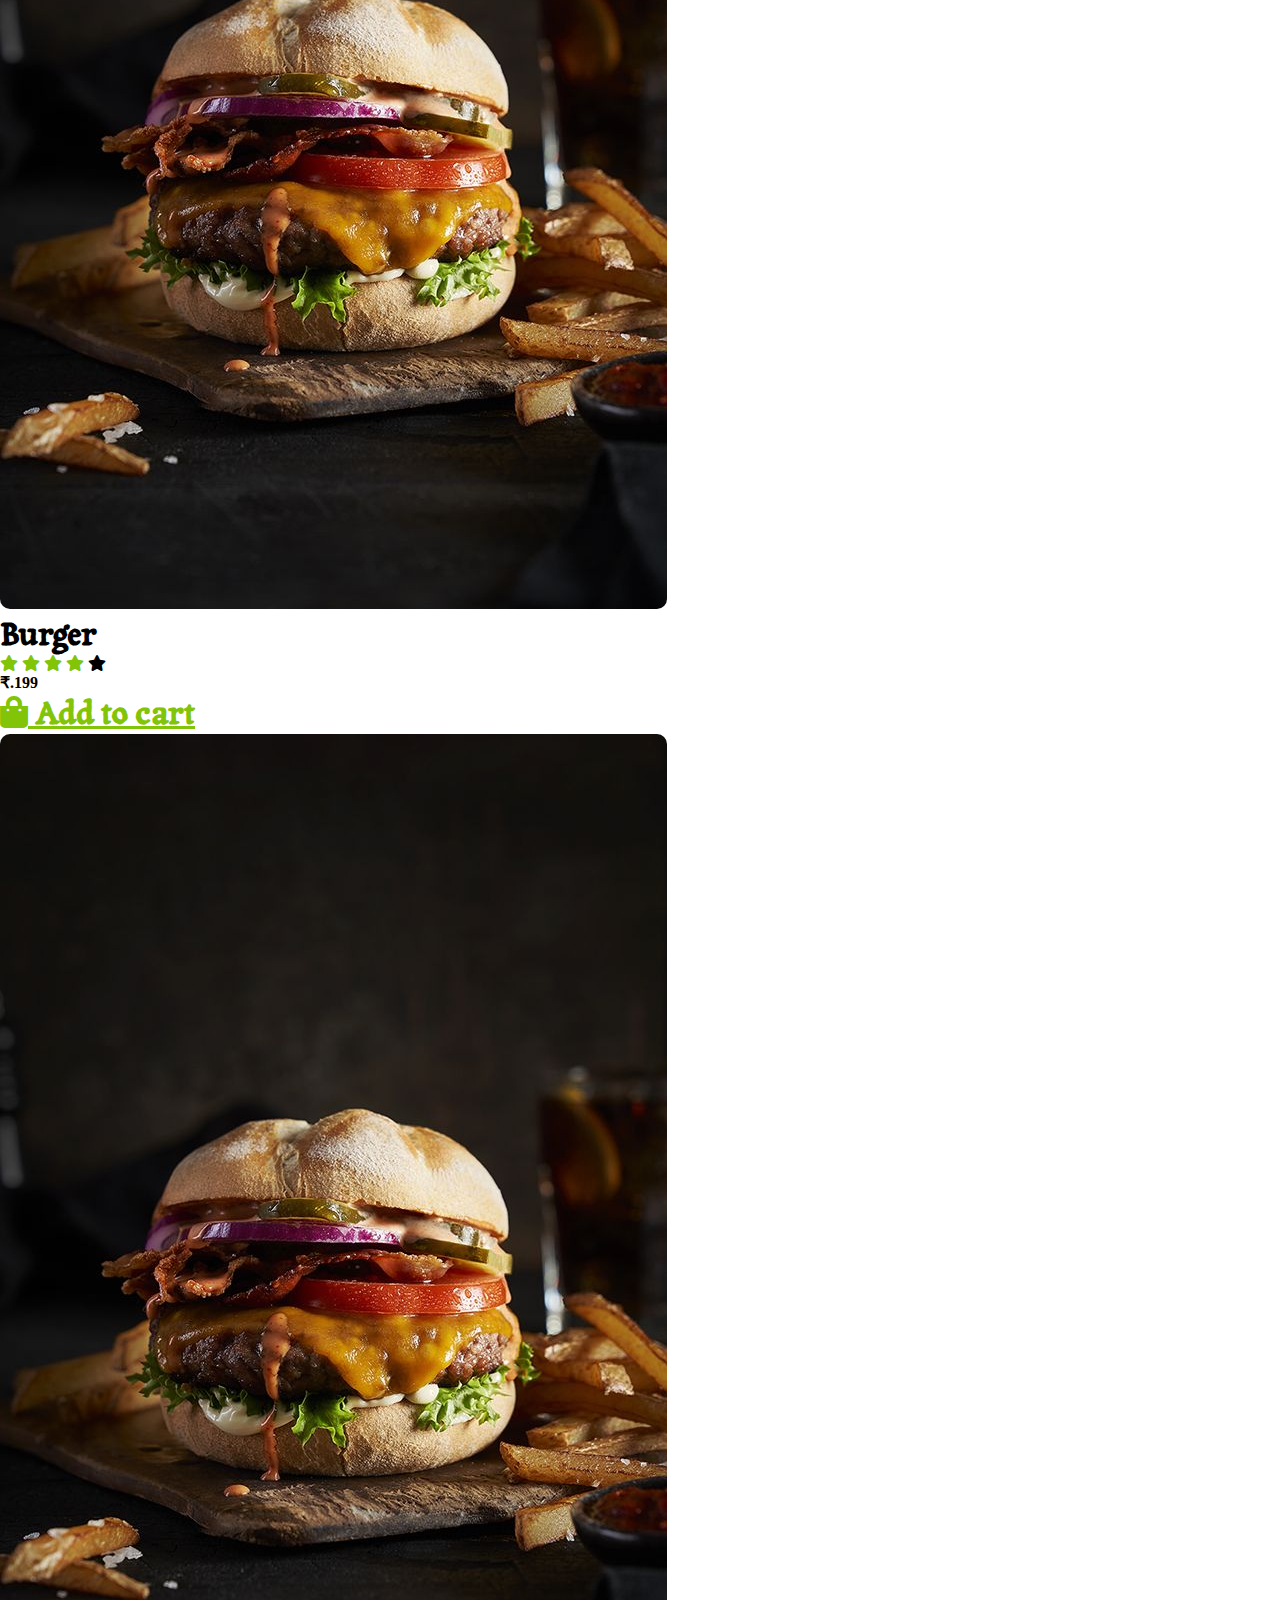
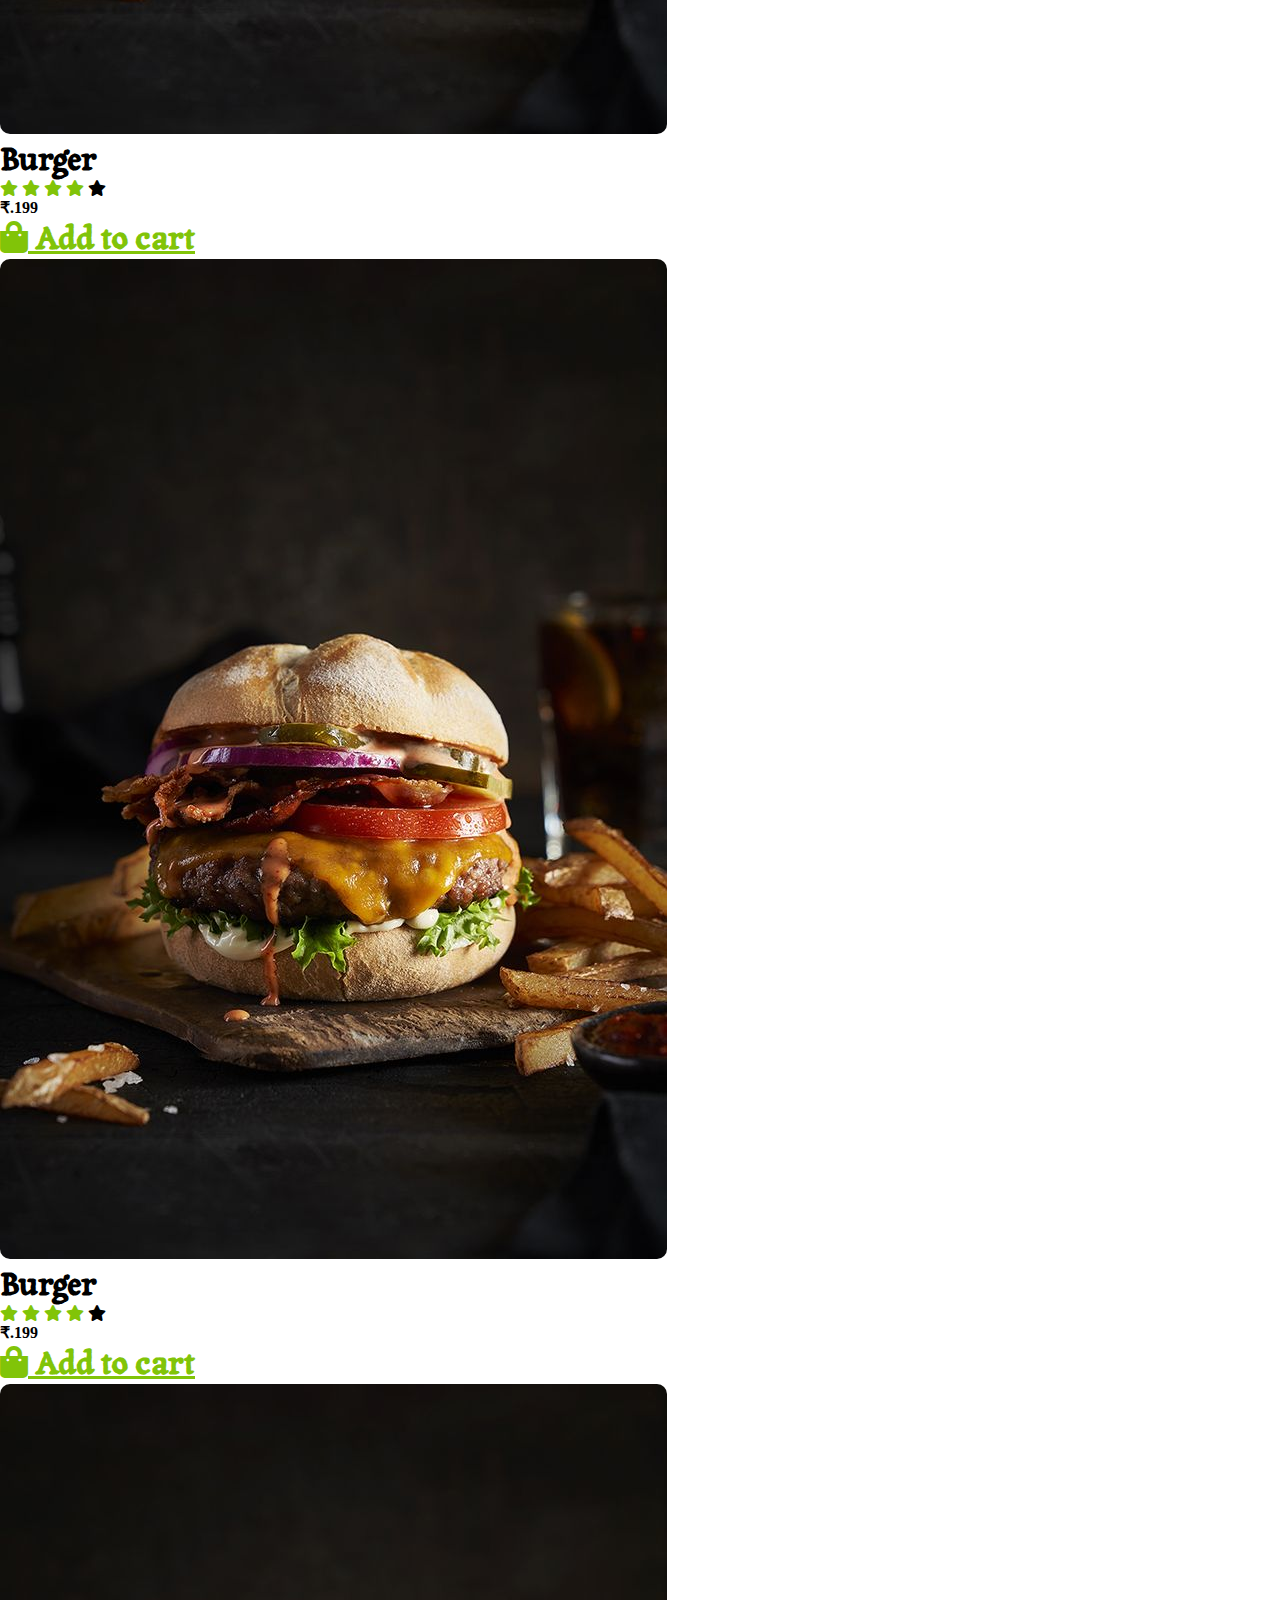
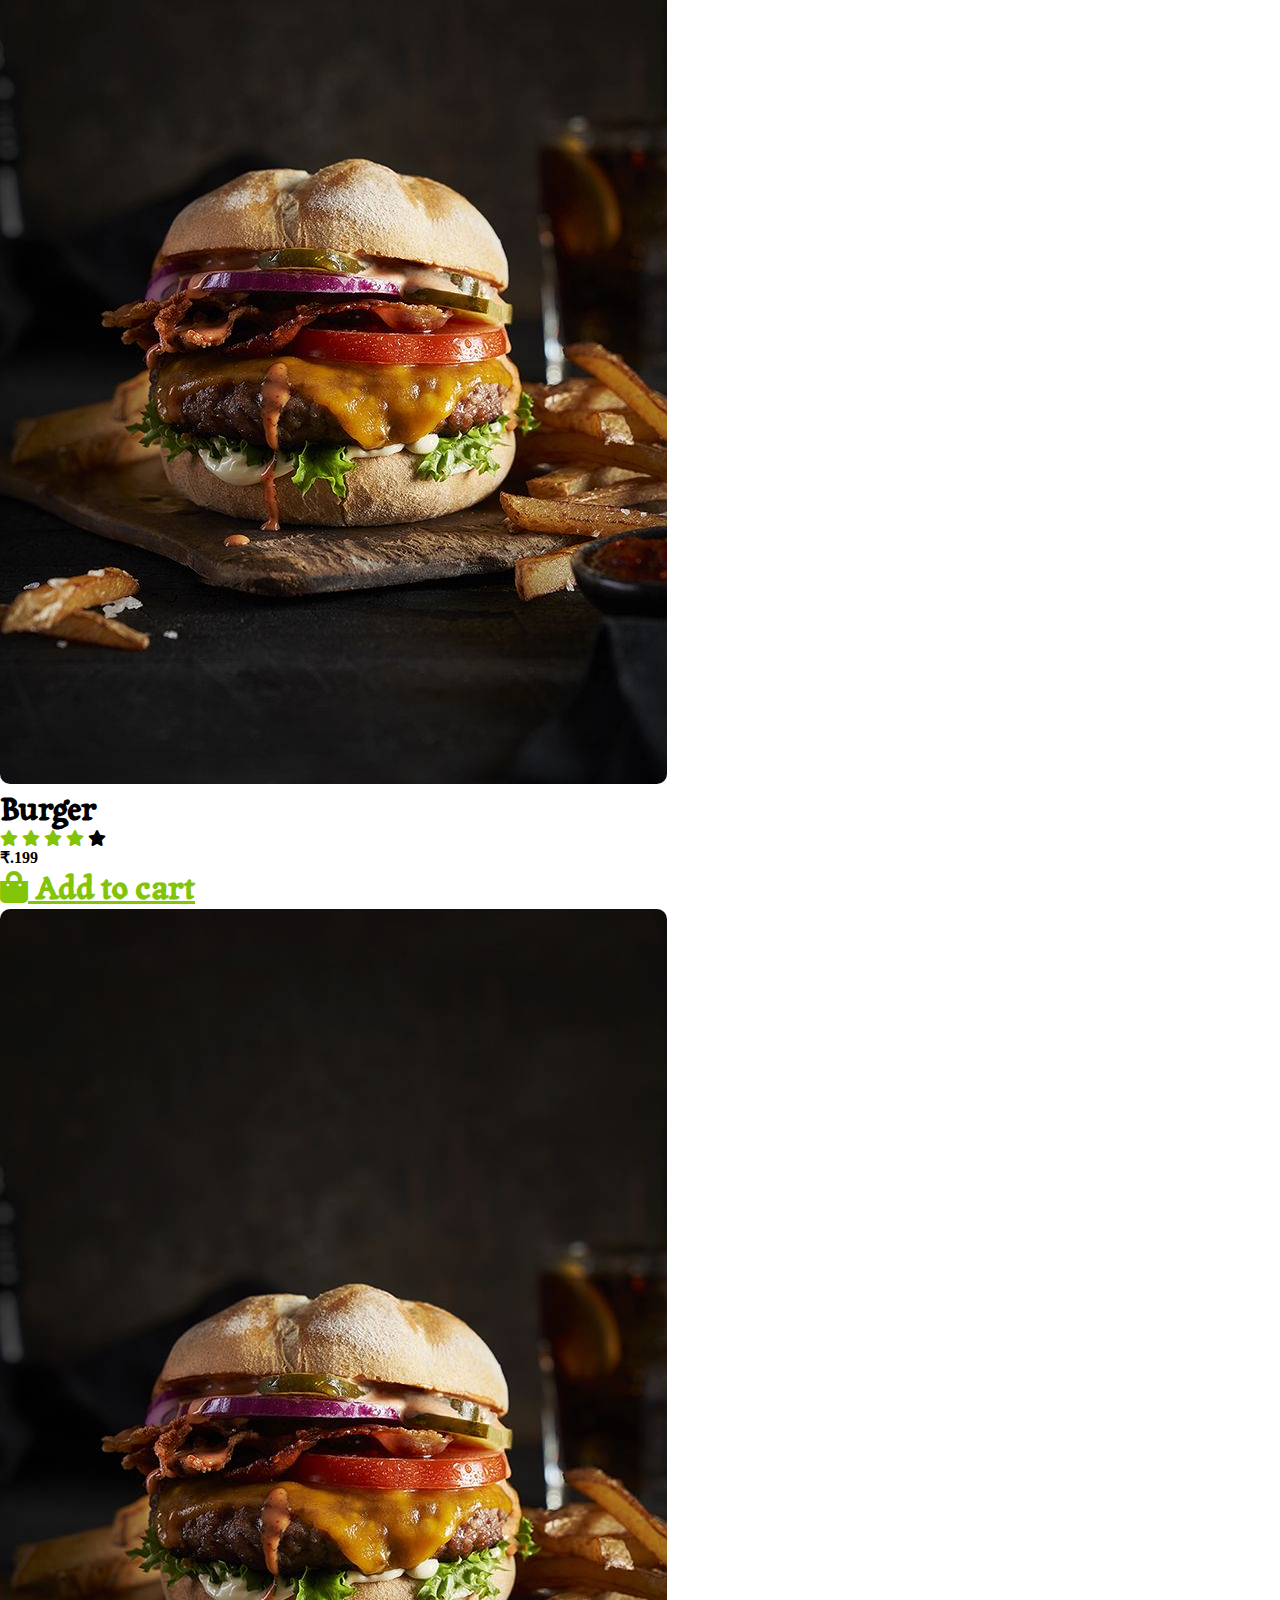
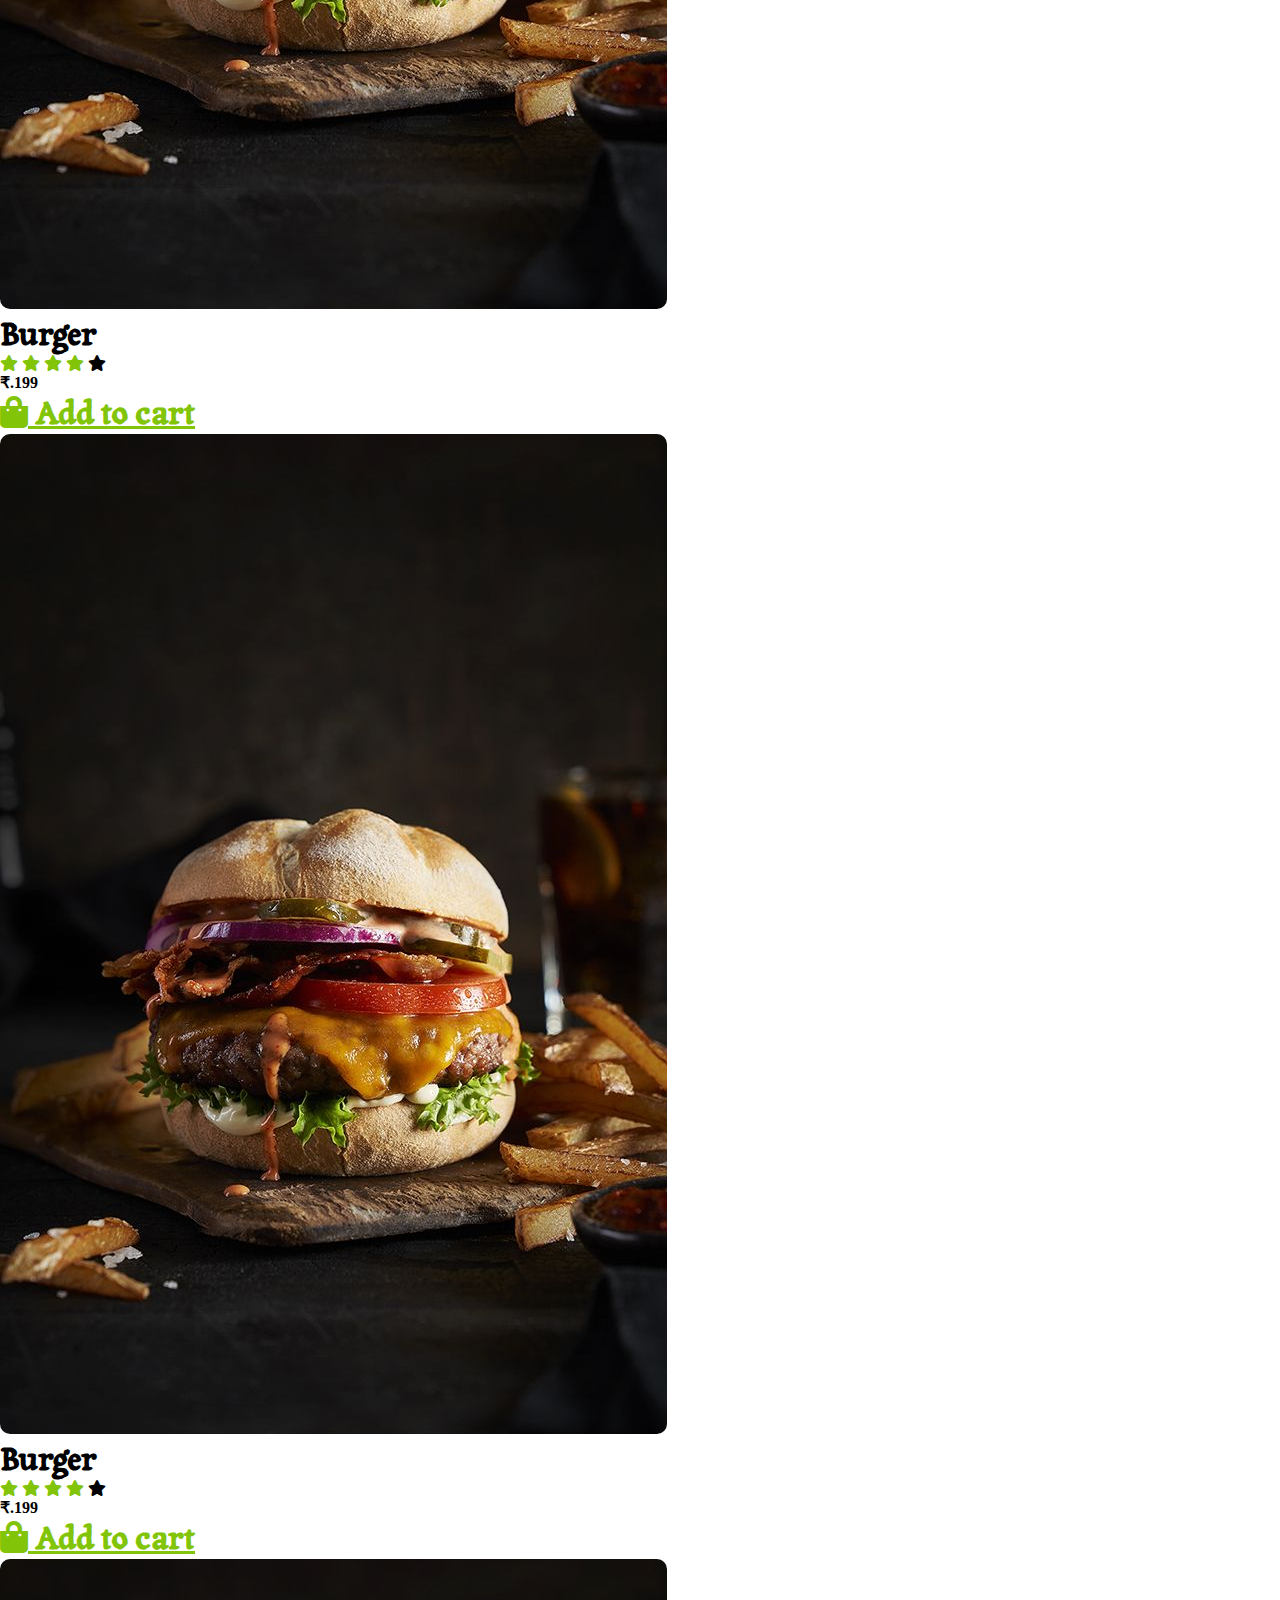
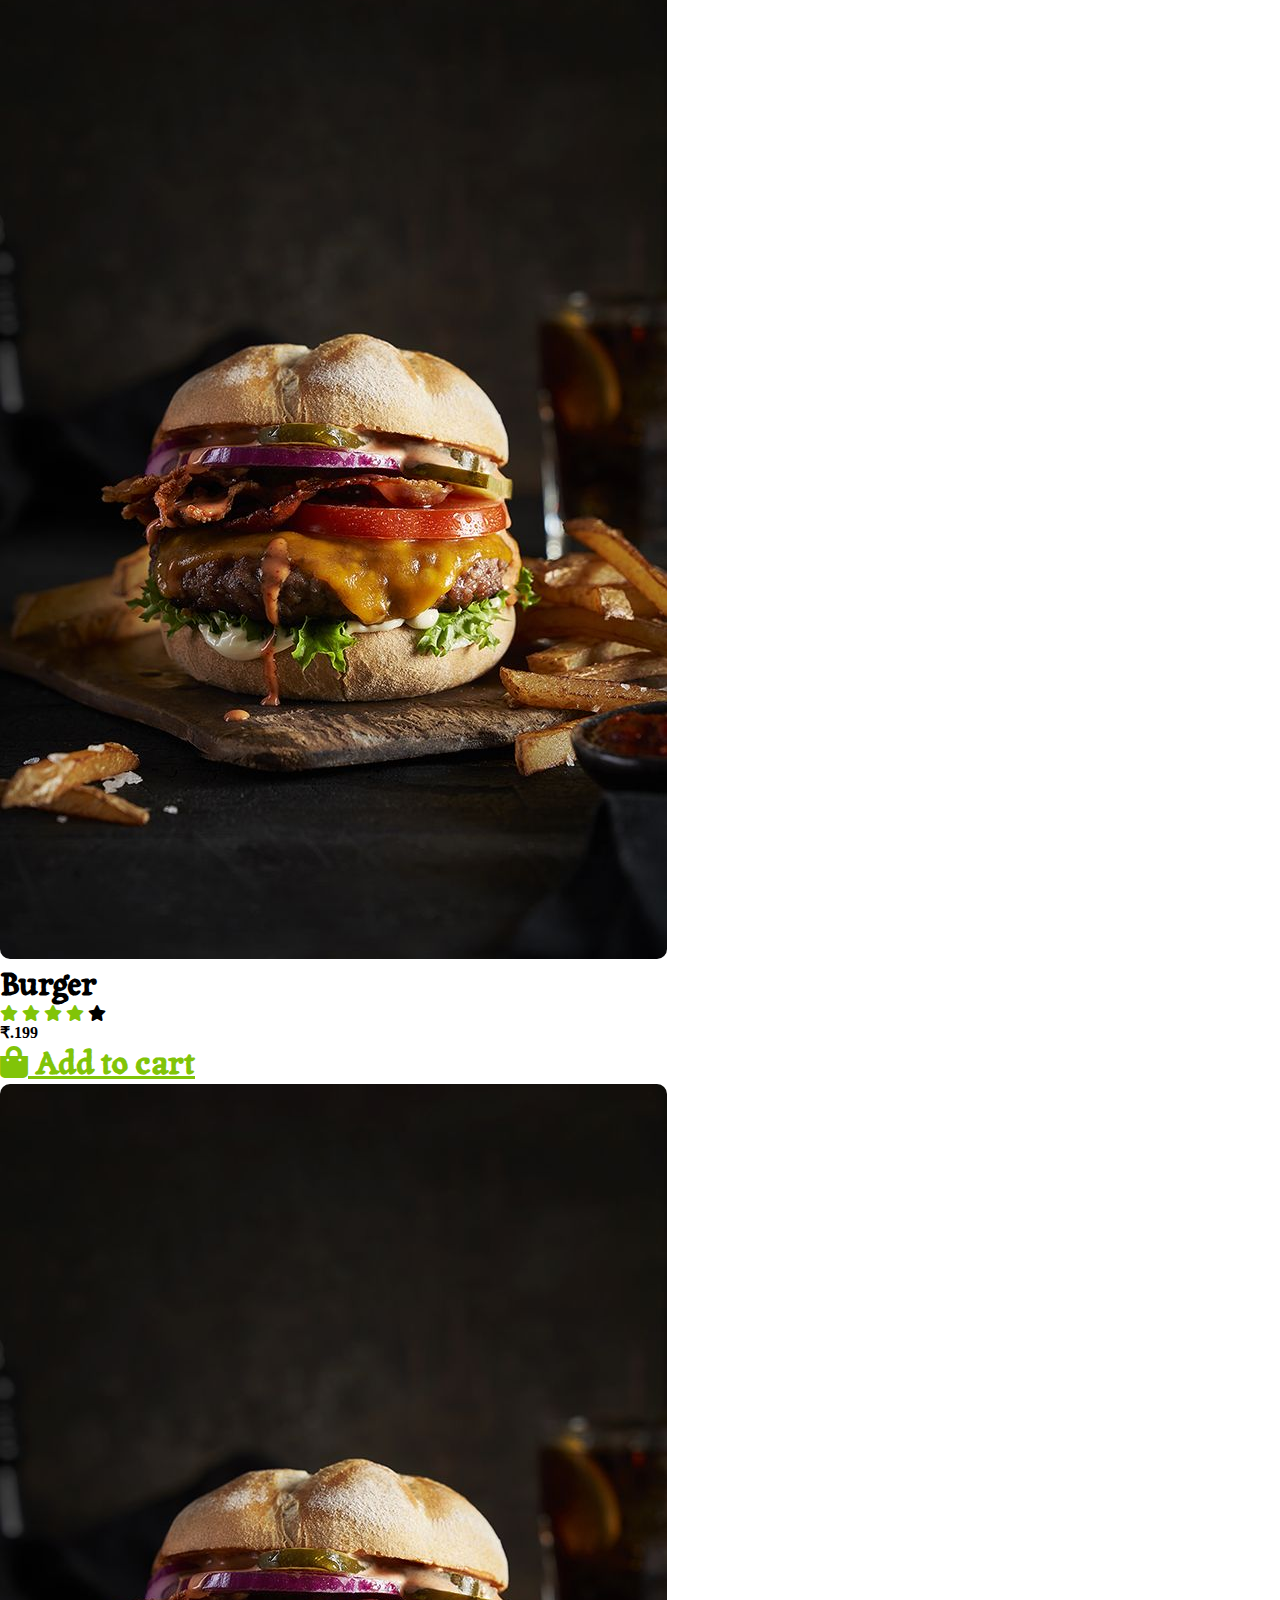
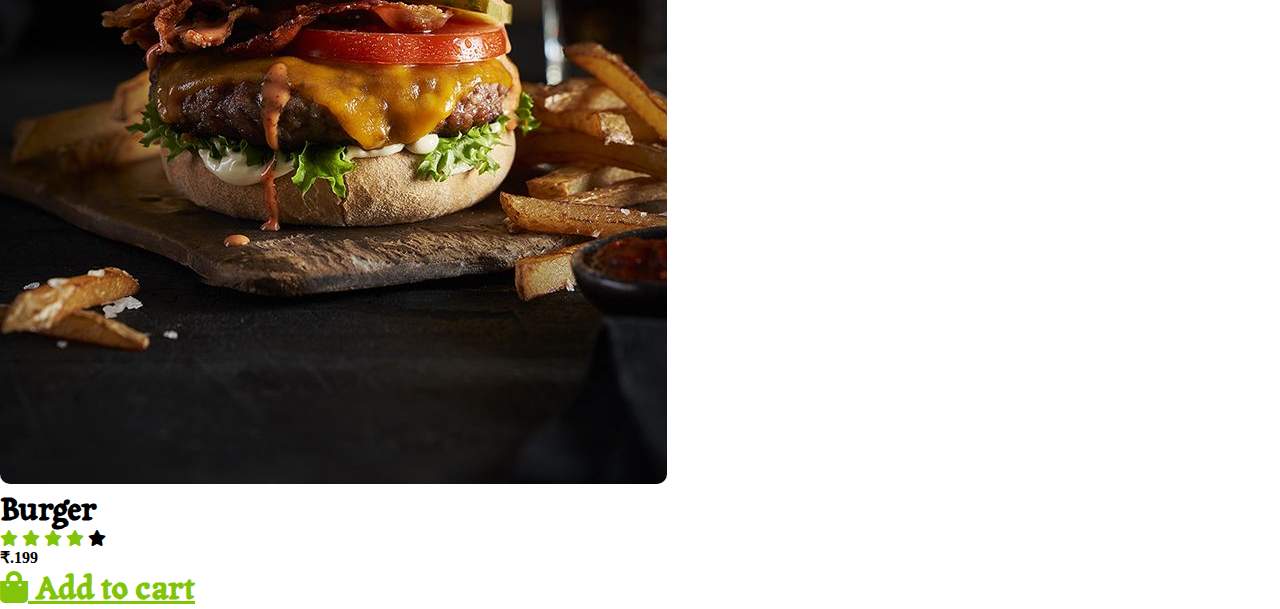
<file: Product_Gallery_2.html>
<!DOCTYPE html>
<html lang="en">
<head>
    <meta charset="UTF-8">
    <meta name="viewport" content="width=device-width, initial-scale=1.0">
    <title>Document</title>
    <link href="https://cdn.jsdelivr.net/npm/bootstrap@5.3.5/dist/css/bootstrap.min.css" rel="stylesheet" integrity="sha384-SgOJa3DmI69IUzQ2PVdRZhwQ+dy64/BUtbMJw1MZ8t5HZApcHrRKUc4W0kG879m7" crossorigin="anonymous">
<script src="https://cdn.jsdelivr.net/npm/bootstrap@5.3.5/dist/js/bootstrap.bundle.min.js" integrity="sha384-k6d4wzSIapyDyv1kpU366/PK5hCdSbCRGRCMv+eplOQJWyd1fbcAu9OCUj5zNLiq" crossorigin="anonymous"></script>
<!-- Icon Font Stylesheet -->
<link rel="stylesheet" href="https://use.fontawesome.com/releases/v5.15.4/css/all.css"/>
<link href="https://cdn.jsdelivr.net/npm/bootstrap-icons@1.4.1/font/bootstrap-icons.css" rel="stylesheet">
<link rel="stylesheet" href="css/productgallery2.css">

<link rel="preconnect" href="https://fonts.googleapis.com">
<link rel="preconnect" href="https://fonts.gstatic.com" crossorigin>
<link href="https://fonts.googleapis.com/css2?family=Oswald:wght@200..700&family=Tagesschrift&display=swap" rel="stylesheet">

</head>
<body>
    <!-- Bestsaler Product Start -->
    <div class="modal-body">
        <div class="container-fluid p-3">
        <div class="text-center mx-auto mb-5" style="max-width: 700px;">
            <h1 class="display-4">Bestseller Products</h1>
            <p>Latin words, combined with a handful of model sentence structures, to generate Lorem Ipsum which looks reasonable.</p>
        </div>
        <div class="row g-4">
            <div class="col-lg-6 col-xl-4">
                <div class="p-4 rounded bg-light">
                    <div class="row align-items-center">
                        <div class="col-6">
                            <img src="imgs/burger.jpg" class="img-fluid  w-100" alt="">
                        </div>
                        <div class="col-6">
                            <a href="#" class="product-name">Burger</a>
                            <div class="d-flex my-3">
                                <i class="fas fa-star text-primary"></i>
                                <i class="fas fa-star text-primary"></i>
                                <i class="fas fa-star text-primary"></i>
                                <i class="fas fa-star text-primary"></i>
                                <i class="fas fa-star"></i>
                            </div>
                            <h4 class="mb-3">&#8377;.199</h4>
                            <a href="#" class="btn border border-secondary rounded-pill px-3 text-primary"><i class="fa fa-shopping-bag me-2 text-primary"></i> Add to cart</a>
                        </div>
                    </div>
                </div>
            </div>
            <div class="col-lg-6 col-xl-4">
                <div class="p-4 rounded bg-light">
                    <div class="row align-items-center">
                        <div class="col-6">
                            <img src="imgs/burger.jpg" class="img-fluid   w-100" alt="">
                        </div>
                        <div class="col-6">
                            <a href="#" class="product-name">Burger</a>
                            <div class="d-flex my-3">
                                <i class="fas fa-star text-primary"></i>
                                <i class="fas fa-star text-primary"></i>
                                <i class="fas fa-star text-primary"></i>
                                <i class="fas fa-star text-primary"></i>
                                <i class="fas fa-star"></i>
                            </div>
                            <h4 class="mb-3"> &#8377;.199</h4>
                            <a href="#" class="btn border border-secondary rounded-pill px-3 text-primary"><i class="fa fa-shopping-bag me-2 text-primary"></i> Add to cart</a>
                        </div>
                    </div>
                </div>
            </div>
            <div class="col-lg-6 col-xl-4">
                <div class="p-4 rounded bg-light">
                    <div class="row align-items-center">
                        <div class="col-6">
                            <img src="imgs/burger.jpg" class="img-fluid   w-100" alt="">
                        </div>
                        <div class="col-6">
                            <a href="#" class="product-name">Burger</a>
                            <div class="d-flex my-3">
                                <i class="fas fa-star text-primary"></i>
                                <i class="fas fa-star text-primary"></i>
                                <i class="fas fa-star text-primary"></i>
                                <i class="fas fa-star text-primary"></i>
                                <i class="fas fa-star"></i>
                            </div>
                            <h4 class="mb-3"> &#8377;.199</h4>
                            <a href="#" class="btn border border-secondary rounded-pill px-3 text-primary"><i class="fa fa-shopping-bag me-2 text-primary"></i> Add to cart</a>
                        </div>
                    </div>
                </div>
            </div>
            </div>


            <div class="row g-4 py-3">
            <div class="col-lg-6 col-xl-4">
                <div class="p-4 rounded bg-light">
                    <div class="row align-items-center">
                        <div class="col-6">
                            <img src="imgs/burger.jpg" class="img-fluid   w-100" alt="">
                        </div>
                        <div class="col-6">
                            <a href="#" class="product-name">Burger</a>
                            <div class="d-flex my-3">
                                <i class="fas fa-star text-primary"></i>
                                <i class="fas fa-star text-primary"></i>
                                <i class="fas fa-star text-primary"></i>
                                <i class="fas fa-star text-primary"></i>
                                <i class="fas fa-star"></i>
                            </div>
                            <h4 class="mb-3"> &#8377;.199</h4>
                            <a href="#" class="btn border border-secondary rounded-pill px-3 text-primary"><i class="fa fa-shopping-bag me-2 text-primary"></i> Add to cart</a>
                        </div>
                    </div>
                </div>
            </div>
            <div class="col-lg-6 col-xl-4">
                <div class="p-4 rounded bg-light">
                    <div class="row align-items-center">
                        <div class="col-6">
                            <img src="imgs/burger.jpg" class="img-fluid   w-100" alt="">
                        </div>
                        <div class="col-6">
                            <a href="#" class="product-name">Burger</a>
                            <div class="d-flex my-3">
                                <i class="fas fa-star text-primary"></i>
                                <i class="fas fa-star text-primary"></i>
                                <i class="fas fa-star text-primary"></i>
                                <i class="fas fa-star text-primary"></i>
                                <i class="fas fa-star"></i>
                            </div>
                            <h4 class="mb-3"> &#8377;.199</h4>
                            <a href="#" class="btn border border-secondary rounded-pill px-3 text-primary"><i class="fa fa-shopping-bag me-2 text-primary"></i> Add to cart</a>
                        </div>
                    </div>
                </div>
            </div>
            <div class="col-lg-6 col-xl-4">
                <div class="p-4 rounded bg-light">
                    <div class="row align-items-center">
                        <div class="col-6">
                            <img src="imgs/burger.jpg" class="img-fluid   w-100" alt="">
                        </div>
                        <div class="col-6">
                            <a href="#" class="product-name">Burger</a>
                            <div class="d-flex my-3">
                                <i class="fas fa-star text-primary"></i>
                                <i class="fas fa-star text-primary"></i>
                                <i class="fas fa-star text-primary"></i>
                                <i class="fas fa-star text-primary"></i>
                                <i class="fas fa-star"></i>
                            </div>
                            <h4 class="mb-3"> &#8377;.199</h4>
                            <a href="#" class="btn border border-secondary rounded-pill px-3 text-primary"><i class="fa fa-shopping-bag me-2 text-primary"></i> Add to cart</a>
                        </div>
                    </div>
                </div>
            </div>
        </div>


        <div class="row g-4 py-3">
            <div class="col-lg-6 col-xl-4">
                <div class="p-4 rounded bg-light">
                    <div class="row align-items-center">
                        <div class="col-6">
                            <img src="imgs/burger.jpg" class="img-fluid   w-100" alt="">
                        </div>
                        <div class="col-6">
                            <a href="#" class="product-name">Burger</a>
                            <div class="d-flex my-3">
                                <i class="fas fa-star text-primary"></i>
                                <i class="fas fa-star text-primary"></i>
                                <i class="fas fa-star text-primary"></i>
                                <i class="fas fa-star text-primary"></i>
                                <i class="fas fa-star"></i>
                            </div>
                            <h4 class="mb-3"> &#8377;.199</h4>
                            <a href="#" class="btn border border-secondary rounded-pill px-3 text-primary"><i class="fa fa-shopping-bag me-2 text-primary"></i> Add to cart</a>
                        </div>
                    </div>
                </div>
            </div>
            <div class="col-lg-6 col-xl-4">
                <div class="p-4 rounded bg-light">
                    <div class="row align-items-center">
                        <div class="col-6">
                            <img src="imgs/burger.jpg" class="img-fluid   w-100" alt="">
                        </div>
                        <div class="col-6">
                            <a href="#" class="product-name">Burger</a>
                            <div class="d-flex my-3">
                                <i class="fas fa-star text-primary"></i>
                                <i class="fas fa-star text-primary"></i>
                                <i class="fas fa-star text-primary"></i>
                                <i class="fas fa-star text-primary"></i>
                                <i class="fas fa-star"></i>
                            </div>
                            <h4 class="mb-3"> &#8377;.199</h4>
                            <a href="#" class="btn border border-secondary rounded-pill px-3 text-primary"><i class="fa fa-shopping-bag me-2 text-primary"></i> Add to cart</a>
                        </div>
                    </div>
                </div>
            </div>
            <div class="col-lg-6 col-xl-4">
                <div class="p-4 rounded bg-light">
                    <div class="row align-items-center">
                        <div class="col-6">
                            <img src="imgs/burger.jpg" class="img-fluid   w-100" alt="">
                        </div>
                        <div class="col-6">
                            <a href="#" class="product-name">Burger</a>
                            <div class="d-flex my-3">
                                <i class="fas fa-star text-primary"></i>
                                <i class="fas fa-star text-primary"></i>
                                <i class="fas fa-star text-primary"></i>
                                <i class="fas fa-star text-primary"></i>
                                <i class="fas fa-star"></i>
                            </div>
                            <h4 class="mb-3">&#8377;.199</h4>
                            <a href="#" class="btn border border-secondary rounded-pill px-3 text-primary"><i class="fa fa-shopping-bag me-2 text-primary"></i> Add to cart</a>
                        </div>
                    </div>
                </div>
            </div>
        </div>


        </div>
        
            </div>
            
            <script src="https://cdn.jsdelivr.net/npm/@popperjs/core@2.11.8/dist/umd/popper.min.js" integrity="sha384-I7E8VVD/ismYTF4hNIPjVp/Zjvgyol6VFvRkX/vR+Vc4jQkC+hVqc2pM8ODewa9r" crossorigin="anonymous"></script>
<script src="https://cdn.jsdelivr.net/npm/bootstrap@5.3.5/dist/js/bootstrap.min.js" integrity="sha384-VQqxDN0EQCkWoxt/0vsQvZswzTHUVOImccYmSyhJTp7kGtPed0Qcx8rK9h9YEgx+" crossorigin="anonymous"></script>
</body>
</html>
</file>
<file: css/productcuresol.css>
* {
    margin: 0;
    padding: 0;
    box-sizing: border-box;
}

body {
    font-family: 'Segoe UI', sans-serif;
    margin: 10px;
}
.container-fluid
{
    border: 1px solid black;
    min-height: 100vh;
    
    border-radius: 10px;
    padding: 10px;
    -webkit-border-radius: 10px;
    -moz-border-radius: 10px;
    -ms-border-radius: 10px;
    -o-border-radius: 10px;
}
h1{
    text-align: center;
}
.row
{
    margin: 20px 0px;
}

.owl-carousel .item {
    margin: 20px 5px;
    padding: 10px 5px;
    padding-bottom: 20px;
    text-align: center;
    border-radius: 10px;
    box-shadow: 0 4px 10px rgba(0, 0, 0, 0.1);
    font-size: 24px;
    -webkit-border-radius: 10px;
    -moz-border-radius: 10px;
    -ms-border-radius: 10px;
    -o-border-radius: 10px;
}
.card-img-top
{
    margin-bottom: 20px;
    border-radius: 10px;
    -webkit-border-radius: 10px;
    -moz-border-radius: 10px;
    -ms-border-radius: 10px;
    -o-border-radius: 10px;
}

.controls {
    margin-top: 20px;
    text-align: center;
}

.controls button {
    background-color: #007bff;
    color: #fff;
    border: none;
    padding: 10px 20px;
    margin: 0 10px;
    font-size: 16px;
    border-radius: 5px;
    cursor: pointer;
    transition: background 0.3s ease;
}

.controls button:hover {
    background-color: #0056b3;
}

/* @media only screen and (max-width: 600px)  */
@media (max-width: 600px)
{
    .owl-carousel .item {
        font-size: 20px;
        padding: 10px 5px;
    }

    .controls button {
        padding: 8px 16px;
        font-size: 14px;
    }
}
</file>
<file: css/productgallery2.css>
* {
       margin: 0;
       padding: 0;
       box-sizing: border-box;
   }

   .conatainer-fluid {
       width: 100%;
       border: 2px solid black;
       border-radius: 10px;
       -webkit-border-radius: 10px;
       -moz-border-radius: 10px;
       -ms-border-radius: 10px;
       -o-border-radius: 10px;
   }  
   h1,p,a
   {
    font-family: "Tagesschrift", system-ui;
  font-weight: 400;
  font-style: normal;
   }  

   .text-primary {
       color: #81c408 !important;
   }
   
   .product-name
   {
    text-decoration: none;
    color: black;
    size: 22px;
   }

   a
   {
    font-size: 32px;
    font-weight: bolder;
   }
   .border-secondary {
       border-color: #ffb524 !important;
   }

   .btn {
       font-weight: 600;
       transition: .5s; 
   }

   .btn.border-secondary:hover {
       background: rgb(255,      181, 36) !important;
       color: #fff !important;
   }
   img
   {
    border-radius: 10px;
    -webkit-border-radius: 10px;
    -moz-border-radius: 10px;
    -ms-border-radius: 10px;
    -o-border-radius: 10px;
}
</file>
